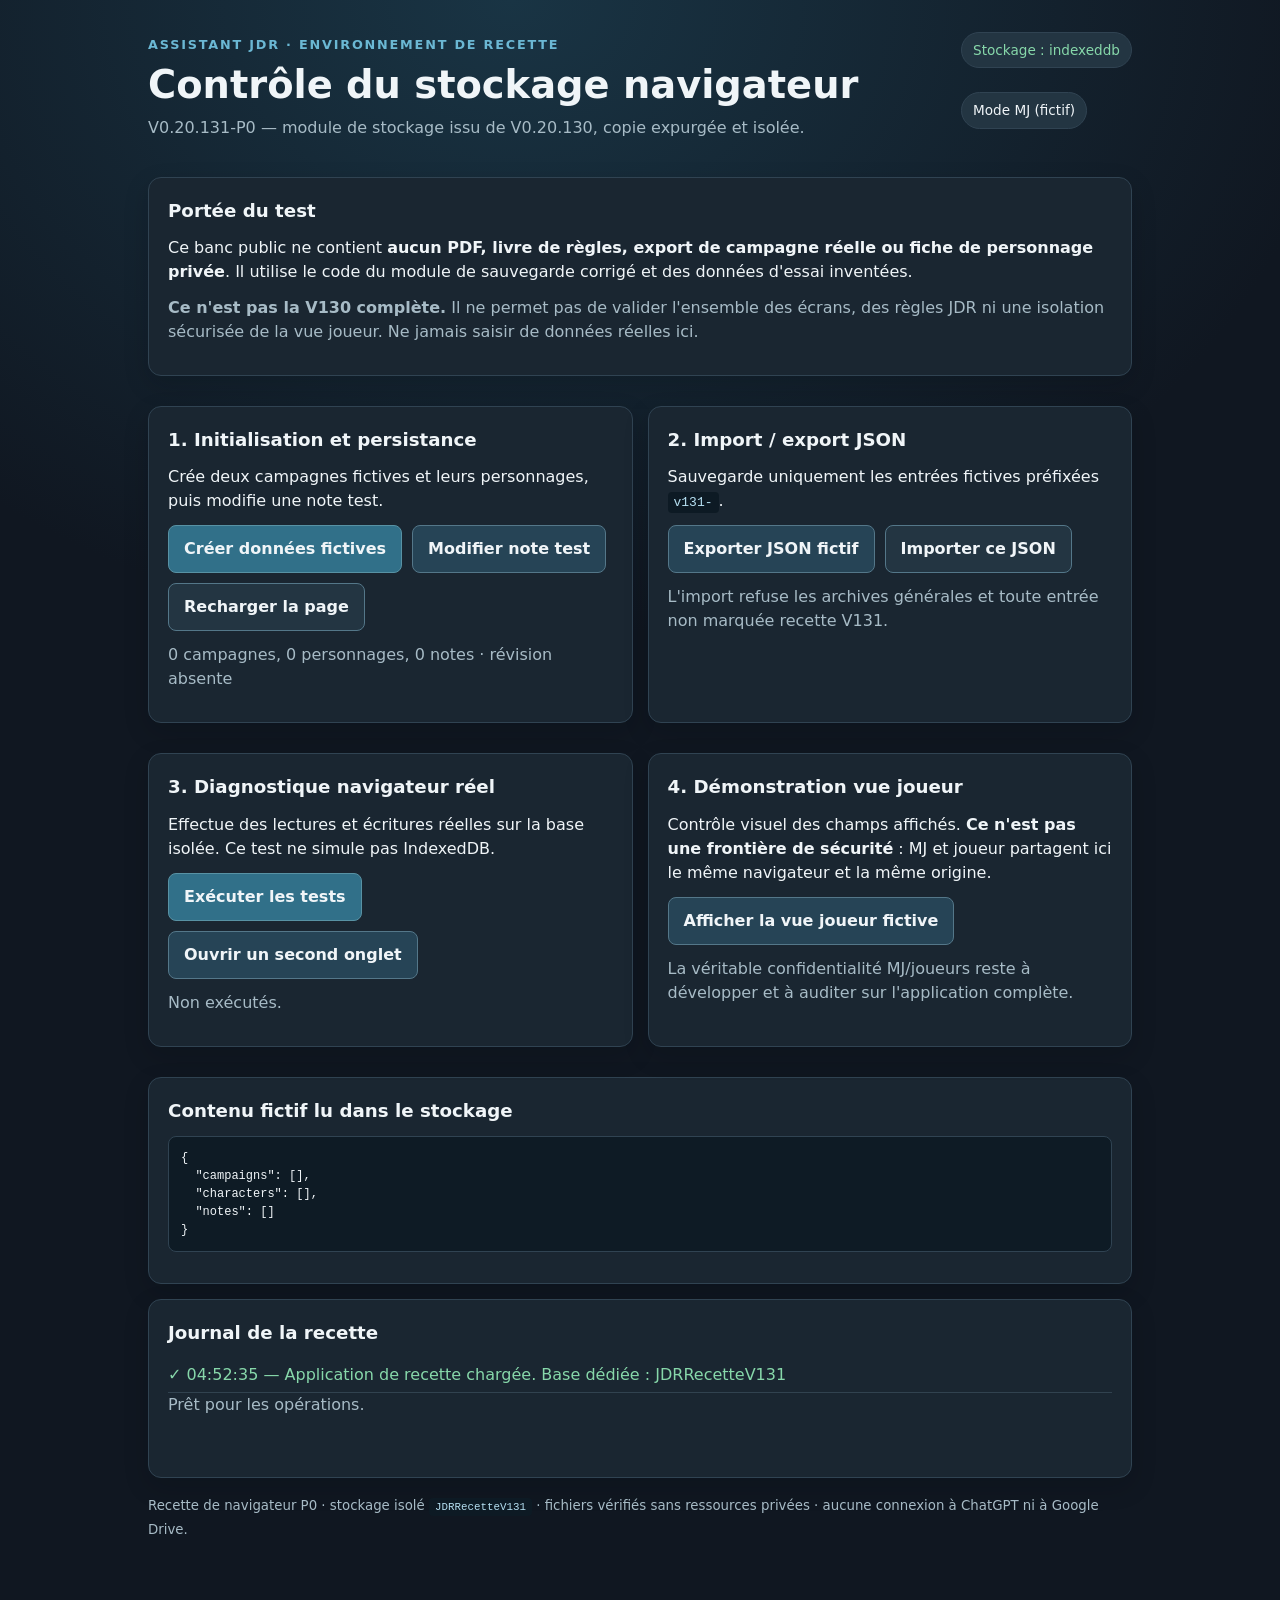
<file: recette-v131/index.html>
<!DOCTYPE html>
<html lang="fr">
<head>
<meta charset="utf-8"><meta name="viewport" content="width=device-width, initial-scale=1">
<title>Assistant JDR — Recette navigateur P0 V0.20.131</title>
<meta name="robots" content="noindex,nofollow,noarchive">
<style>
:root{color-scheme:dark;--bg:#101721;--panel:#1a2631;--border:#304352;--soft:#233542;--ink:#f0f5f8;--muted:#a7bbc6;--blue:#6bb8d4;--green:#87d8aa;--warn:#f5c477}
*{box-sizing:border-box}body{font-family:system-ui,-apple-system,"Segoe UI",sans-serif;background:radial-gradient(ellipse 65% 40% at 40% 0%,#193444,var(--bg));margin:0;color:var(--ink);line-height:1.5}main{max-width:1020px;margin:auto;padding:32px 18px 60px}
header{display:flex;justify-content:space-between;align-items:start;gap:16px;flex-wrap:wrap;margin-bottom:25px}.eyebrow{text-transform:uppercase;letter-spacing:.14em;color:var(--blue);font-size:.8rem;font-weight:700}h1{font-size:clamp(1.65rem,3.8vw,2.4rem);line-height:1.16;margin:7px 0}h2{font-size:1.14rem;margin:0 0 12px}p{margin:8px 0 12px}.muted{color:var(--muted)}.panel{background:var(--panel);border:1px solid var(--border);border-radius:13px;padding:19px;margin:15px 0;box-shadow:0 9px 25px #030b1130}.grid{display:grid;grid-template-columns:repeat(2,minmax(0,1fr));gap:15px}.tag{display:inline-block;border:1px solid var(--border);background:var(--soft);border-radius:50px;padding:7px 11px;font-size:.85rem}.tag.good{color:var(--green)}.tag.bad{color:var(--warn)}button,.btn{border:1px solid #547789;background:#264456;color:var(--ink);font:inherit;font-weight:650;padding:11px 15px;border-radius:8px;cursor:pointer}button:hover{background:#355c71}button:focus-visible,input:focus-visible{outline:3px solid var(--blue);outline-offset:2px}.actions{display:flex;gap:10px;flex-wrap:wrap;margin:12px 0}.primary{background:#317089;border-color:#5892a4}.quiet{background:var(--soft)}input[type=file]{max-width:100%;color:var(--muted)}input[type=text]{background:#102332;color:var(--ink);border:1px solid var(--border);padding:9px 11px;border-radius:8px;width:100%;max-width:330px}code{color:#b5dff1;background:#0d1a24;padding:3px 6px;border-radius:4px}pre{font-family:ui-monospace,Consolas,monospace;font-size:12px;overflow:auto;max-height:340px;padding:12px;background:#0e1b25;border:1px solid var(--border);border-radius:8px;white-space:pre-wrap;word-break:break-word}ul{padding-left:23px}.ok{color:var(--green)}.fail{color:#ffb4a5}.line{border-top:1px solid var(--border);padding:8px 0}small{color:var(--muted)}a{color:#b7e4fb}#log{min-height:100px}#log .log-line{padding:5px 0;border-bottom:1px solid #31424f}#playerPanel{display:none}body.player-mode #mjPanel{display:none}body.player-mode #playerPanel{display:block}body.player-mode #modeMJ{display:inline-block}body:not(.player-mode) #modeMJ{display:none}body.player-mode #modePlayer{display:none}
@media(max-width:670px){.grid{grid-template-columns:1fr}main{padding:20px 12px}header{gap:9px}}
</style>
<script src="db.js" defer></script>
<script src="app.js" defer></script>
</head>
<body><main>
<header><div><span class="eyebrow">Assistant JDR · environnement de recette</span><h1>Contrôle du stockage navigateur</h1><p class="muted">V0.20.131-P0 — module de stockage issu de V0.20.130, copie expurgée et isolée.</p></div><div><span class="tag" id="backend">Stockage : initialisation…</span><br><br><span class="tag" id="mode">Mode MJ (fictif)</span></div></header>
<section class="panel"><h2>Portée du test</h2><p>Ce banc public ne contient <strong>aucun PDF, livre de règles, export de campagne réelle ou fiche de personnage privée</strong>. Il utilise le code du module de sauvegarde corrigé et des données d'essai inventées.</p><p class="muted"><strong>Ce n'est pas la V130 complète.</strong> Il ne permet pas de valider l'ensemble des écrans, des règles JDR ni une isolation sécurisée de la vue joueur. Ne jamais saisir de données réelles ici.</p></section>
<section id="mjPanel"><div class="grid"><section class="panel"><h2>1. Initialisation et persistance</h2><p>Crée deux campagnes fictives et leurs personnages, puis modifie une note test.</p><div class="actions"><button id="init" class="primary">Créer données fictives</button><button id="modify">Modifier note test</button><button id="reload" class="quiet">Recharger la page</button></div><p id="summary" class="muted">Aucune donnée lue.</p></section><section class="panel"><h2>2. Import / export JSON</h2><p>Sauvegarde uniquement les entrées fictives préfixées <code>v131-</code>.</p><div class="actions"><button id="export">Exporter JSON fictif</button><label class="btn quiet" for="import">Importer ce JSON</label><input type="file" id="import" accept=".json,application/json" style="position:absolute;width:1px;height:1px;opacity:0" aria-label="Importer un fichier JSON fictif"></div><p class="muted">L'import refuse les archives générales et toute entrée non marquée recette V131.</p></section></div>
<div class="grid"><section class="panel"><h2>3. Diagnostique navigateur réel</h2><p>Effectue des lectures et écritures réelles sur la base isolée. Ce test ne simule pas IndexedDB.</p><div class="actions"><button id="test" class="primary">Exécuter les tests</button><button id="secondTab">Ouvrir un second onglet</button></div><p id="tests" class="muted">Non exécutés.</p></section><section class="panel"><h2>4. Démonstration vue joueur</h2><p>Contrôle visuel des champs affichés. <strong>Ce n'est pas une frontière de sécurité</strong> : MJ et joueur partagent ici le même navigateur et la même origine.</p><div class="actions"><button id="modePlayer">Afficher la vue joueur fictive</button></div><p class="muted">La véritable confidentialité MJ/joueurs reste à développer et à auditer sur l'application complète.</p></section></div>
<section class="panel"><h2>Contenu fictif lu dans le stockage</h2><pre id="preview">Chargement…</pre></section></section>
<section id="playerPanel" class="panel"><h2>Vue joueur — exemple synthétique</h2><p>Les informations affichées sont sélectionnées explicitement par la démonstration. Ce masquage visuel ne constitue pas un contrôle d'accès.</p><div id="playerData"></div><div class="actions"><button id="modeMJ">Revenir au MJ</button></div></section>
<section class="panel"><h2>Journal de la recette</h2><div id="log" aria-live="polite"><div class="muted">Prêt pour les opérations.</div></div></section>
<footer><small>Recette de navigateur P0 · stockage isolé <code>JDRRecetteV131</code> · fichiers vérifiés sans ressources privées · aucune connexion à ChatGPT ni à Google Drive.</small></footer>
</main></body></html>
</file>
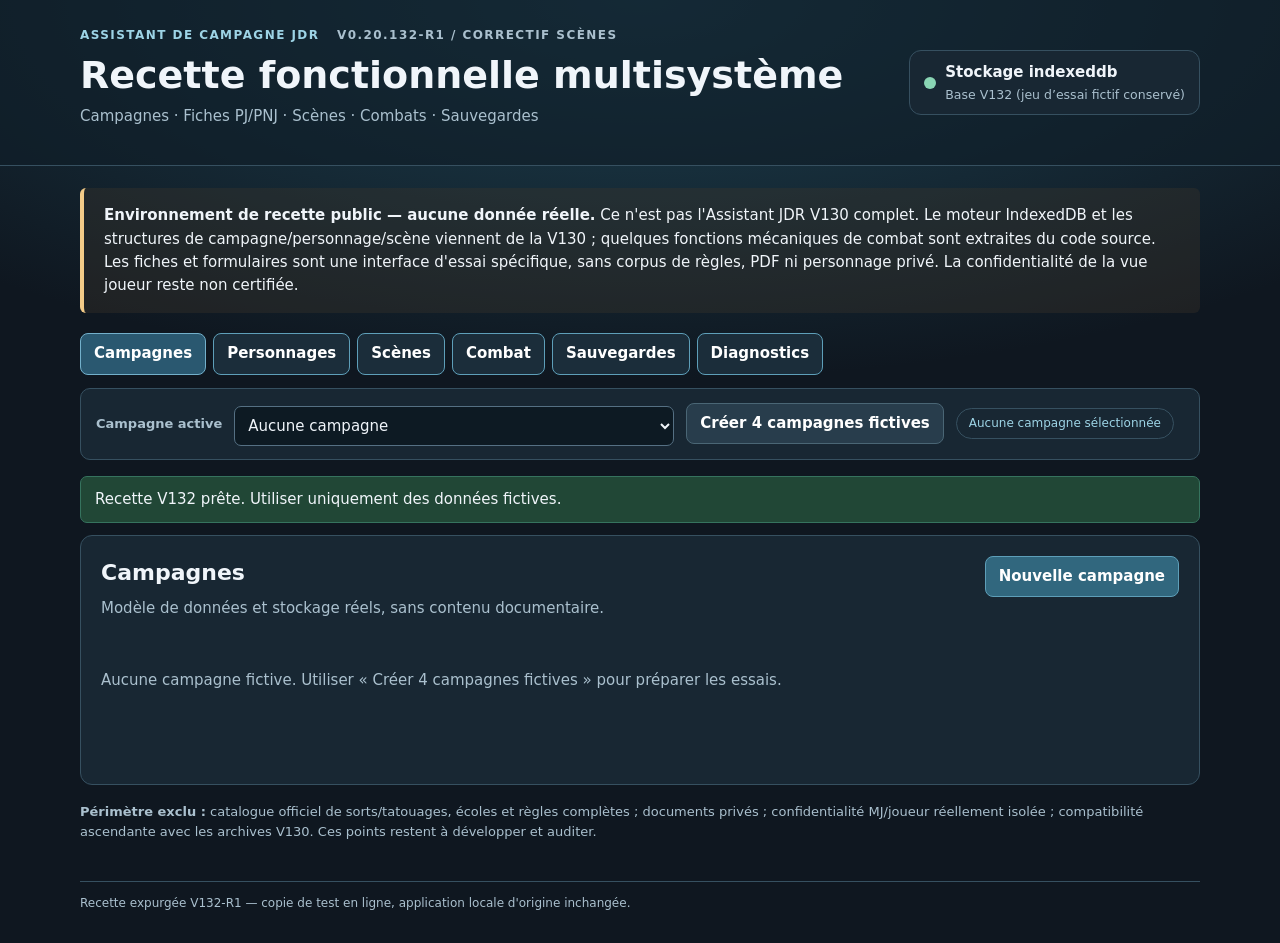
<file: recette-v132-r1/index.html>
<!doctype html>
<html lang="fr"><head>
<meta charset="utf-8"><meta name="viewport" content="width=device-width,initial-scale=1">
<meta name="robots" content="noindex,nofollow,noarchive">
<meta http-equiv="Content-Security-Policy" content="default-src 'none'; script-src 'self'; style-src 'self'; img-src 'self' data:; connect-src 'none'; object-src 'none'; base-uri 'none'; form-action 'none'; frame-ancestors 'none'">
<title>Assistant JDR — V0.20.132-R1 · Correctif scènes</title>
<link rel="stylesheet" href="style.css">
<script defer src="db.js"></script><script defer src="core.js"></script><script defer src="app.js"></script>
</head><body>
<header class="top"><div class="shell head"><div><div class="eyebrow">Assistant de campagne JDR <span class="version">V0.20.132-R1 / CORRECTIF SCÈNES</span></div><h1>Recette fonctionnelle multisystème</h1><p>Campagnes · Fiches PJ/PNJ · Scènes · Combats · Sauvegardes</p></div><div class="state"><div class="dot" id="dbdot"></div><div><strong id="dbstate">Ouverture du stockage…</strong><small>Base V132 (jeu d’essai fictif conservé)</small></div></div></div></header>
<main class="shell">
<section class="warning" role="note"><strong>Environnement de recette public — aucune donnée réelle.</strong> Ce n'est pas l'Assistant JDR V130 complet. Le moteur IndexedDB et les structures de campagne/personnage/scène viennent de la V130 ; quelques fonctions mécaniques de combat sont extraites du code source. Les fiches et formulaires sont une interface d'essai spécifique, sans corpus de règles, PDF ni personnage privé. La confidentialité de la vue joueur reste non certifiée.</section>
<nav id="nav" aria-label="Sections de recette" class="tabs">
<button class="active" data-tab="campaigns">Campagnes</button><button data-tab="characters">Personnages</button><button data-tab="scenes">Scènes</button><button data-tab="combat">Combat</button><button data-tab="backups">Sauvegardes</button><button data-tab="diagnostics">Diagnostics</button>
</nav>
<section class="context"><label for="campaignChoice">Campagne active</label><select id="campaignChoice"><option value="">Aucune campagne</option></select><button id="fixture" class="button secondary">Créer 4 campagnes fictives</button><span id="campaignChip" class="pill">Aucune campagne sélectionnée</span></section>
<div id="flash" role="status" aria-live="polite" class="flash" hidden></div>
<section class="panel page" id="tab-campaigns"><div class="sectiontop"><div><h2>Campagnes</h2><p>Modèle de données et stockage réels, sans contenu documentaire.</p></div><button id="newCampaign">Nouvelle campagne</button></div><div id="campaignList" class="cards"></div></section>
<section class="panel page" id="tab-characters" hidden><div class="sectiontop"><div><h2>Personnages</h2><p>Fiche rapide, fiche complète éditable et biographie facultative.</p></div><button id="newCharacter">Créer un PJ / PNJ</button></div><div class="toolbar"><label>Rechercher <input type="search" id="charSearch" placeholder="Nom, profession…"></label><label>Type <select id="charFilter"><option value="all">Tous</option><option value="PC">PJ</option><option value="NPC">PNJ</option></select></label></div><div id="characterList" class="cards"></div></section>
<section class="panel page" id="tab-scenes" hidden><div class="sectiontop"><div><h2>Scènes</h2><p>Participants, date, lieu, situation et notes MJ.</p></div><button id="newScene">Nouvelle scène</button></div><div id="sceneList" class="cards"></div></section>
<section class="panel page" id="tab-combat" hidden><div class="sectiontop"><div><h2>Gestionnaire de combat</h2><p>Ordre d'initiative et santé issus des fonctions de la V130, avec deux protections de régression Vampire.</p></div><div class="buttons"><button id="beginCombat">Démarrer</button><button id="nextTurn" class="secondary">Tour suivant</button><button id="endCombat" class="danger">Terminer et réinjecter les états</button></div></div><div id="combatContent"></div></section>
<section class="panel page" id="tab-backups" hidden><div class="sectiontop"><div><h2>Export / import JSON</h2><p>Archive V132 uniquement ; pas de sauvegarde compatible avec les vraies campagnes.</p></div></div><div class="grid2"><article class="subpanel"><h3>Exporter les données fictives</h3><p>Toutes les campagnes, leurs personnages et leurs scènes. Export téléchargé par le navigateur.</p><button id="export">Exporter JSON V132</button><div class="muted" id="exportInfo"></div></article><article class="subpanel"><h3>Restaurer un fichier V132</h3><p>Contrôle de schéma, d'identité, de système et des références avant transaction atomique. Les entrées aux mêmes identifiants sont remplacées ; les autres ne sont pas supprimées.</p><label class="file-label" for="importFile">Choisir un fichier JSON</label><input id="importFile" type="file" accept="application/json,.json"><p class="muted">Import limité à 1 Mo. Aucun fichier n'est envoyé à un serveur.</p></article></div></section>
<section class="panel page" id="tab-diagnostics" hidden><div class="sectiontop"><div><h2>Diagnostics</h2><p>Contrôles du moteur de stockage et du modèle multi-JDR, exécutés avec des données temporaires fictives.</p></div><button id="runTests">Exécuter les tests</button></div><div id="testResults" class="testresults">Non exécutés.</div><h3>Journal technique</h3><pre id="log"></pre><button id="secondTab" class="secondary">Ouvrir un second onglet</button></section>
<section class="footnote"><p><strong>Périmètre exclu :</strong> catalogue officiel de sorts/tatouages, écoles et règles complètes ; documents privés ; confidentialité MJ/joueur réellement isolée ; compatibilité ascendante avec les archives V130. Ces points restent à développer et auditer.</p></section>
</main>
<dialog id="editor"><form id="editorForm" method="dialog" novalidate><div class="modalhead"><h2 id="editorTitle">Édition</h2><button type="button" id="closeEditor" class="iconclose" aria-label="Fermer">✕</button></div><div id="editorBody" class="formgrid"></div><footer class="dialogfoot"><button type="button" id="cancelEditor" class="secondary">Annuler</button><button type="submit">Enregistrer</button></footer></form></dialog>
<dialog id="sheet"><div class="modalhead"><h2 id="sheetTitle">Fiche personnage</h2><button id="closeSheet" class="iconclose" aria-label="Fermer">✕</button></div><div class="sheetbar"><button class="secondary" id="quickSheet">Rapide</button><button class="secondary" id="fullSheet">Complète</button><button class="secondary" id="bioSheet">Biographie</button></div><div id="sheetBody"></div><div class="dialogfoot"><button id="editFromSheet">Modifier la fiche</button></div></dialog>
<footer class="sitefoot shell">Recette expurgée V132-R1 — copie de test en ligne, application locale d'origine inchangée.</footer>
</body></html>
</file>
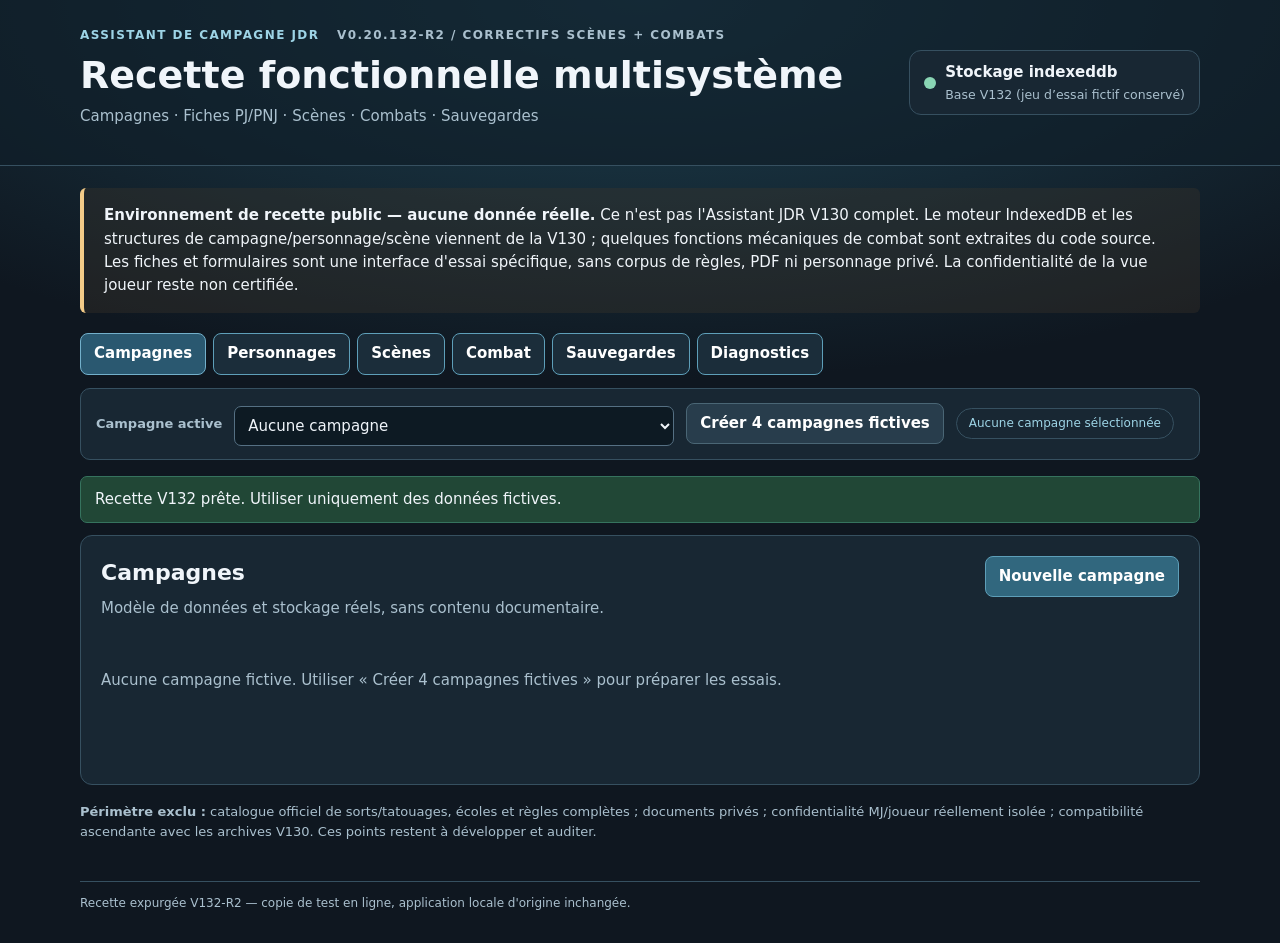
<file: recette-v132-r2/index.html>
<!doctype html>
<html lang="fr"><head>
<meta charset="utf-8"><meta name="viewport" content="width=device-width,initial-scale=1">
<meta name="robots" content="noindex,nofollow,noarchive">
<meta http-equiv="Content-Security-Policy" content="default-src 'none'; script-src 'self'; style-src 'self'; img-src 'self' data:; connect-src 'none'; object-src 'none'; base-uri 'none'; form-action 'none'; frame-ancestors 'none'">
<title>Assistant JDR — V0.20.132-R2 · Correctifs scènes et combats</title>
<link rel="stylesheet" href="style.css">
<script defer src="db.js"></script><script defer src="core.js"></script><script defer src="app.js"></script>
</head><body>
<header class="top"><div class="shell head"><div><div class="eyebrow">Assistant de campagne JDR <span class="version">V0.20.132-R2 / CORRECTIFS SCÈNES + COMBATS</span></div><h1>Recette fonctionnelle multisystème</h1><p>Campagnes · Fiches PJ/PNJ · Scènes · Combats · Sauvegardes</p></div><div class="state"><div class="dot" id="dbdot"></div><div><strong id="dbstate">Ouverture du stockage…</strong><small>Base V132 (jeu d’essai fictif conservé)</small></div></div></div></header>
<main class="shell">
<section class="warning" role="note"><strong>Environnement de recette public — aucune donnée réelle.</strong> Ce n'est pas l'Assistant JDR V130 complet. Le moteur IndexedDB et les structures de campagne/personnage/scène viennent de la V130 ; quelques fonctions mécaniques de combat sont extraites du code source. Les fiches et formulaires sont une interface d'essai spécifique, sans corpus de règles, PDF ni personnage privé. La confidentialité de la vue joueur reste non certifiée.</section>
<nav id="nav" aria-label="Sections de recette" class="tabs">
<button class="active" data-tab="campaigns">Campagnes</button><button data-tab="characters">Personnages</button><button data-tab="scenes">Scènes</button><button data-tab="combat">Combat</button><button data-tab="backups">Sauvegardes</button><button data-tab="diagnostics">Diagnostics</button>
</nav>
<section class="context"><label for="campaignChoice">Campagne active</label><select id="campaignChoice"><option value="">Aucune campagne</option></select><button id="fixture" class="button secondary">Créer 4 campagnes fictives</button><span id="campaignChip" class="pill">Aucune campagne sélectionnée</span></section>
<div id="flash" role="status" aria-live="polite" class="flash" hidden></div>
<section class="panel page" id="tab-campaigns"><div class="sectiontop"><div><h2>Campagnes</h2><p>Modèle de données et stockage réels, sans contenu documentaire.</p></div><button id="newCampaign">Nouvelle campagne</button></div><div id="campaignList" class="cards"></div></section>
<section class="panel page" id="tab-characters" hidden><div class="sectiontop"><div><h2>Personnages</h2><p>Fiche rapide, fiche complète éditable et biographie facultative.</p></div><button id="newCharacter">Créer un PJ / PNJ</button></div><div class="toolbar"><label>Rechercher <input type="search" id="charSearch" placeholder="Nom, profession…"></label><label>Type <select id="charFilter"><option value="all">Tous</option><option value="PC">PJ</option><option value="NPC">PNJ</option></select></label></div><div id="characterList" class="cards"></div></section>
<section class="panel page" id="tab-scenes" hidden><div class="sectiontop"><div><h2>Scènes</h2><p>Participants, date, lieu, situation et notes MJ.</p></div><button id="newScene">Nouvelle scène</button></div><div id="sceneList" class="cards"></div></section>
<section class="panel page" id="tab-combat" hidden><div class="sectiontop"><div><h2>Gestionnaire de combat</h2><p>Ordre d'initiative et santé issus des fonctions de la V130, avec deux protections de régression Vampire.</p></div><div class="buttons"><button id="beginCombat">Démarrer</button><button id="nextTurn" class="secondary">Tour suivant</button><button id="endCombat" class="danger">Terminer et réinjecter les états</button></div></div><div id="combatContent"></div></section>
<section class="panel page" id="tab-backups" hidden><div class="sectiontop"><div><h2>Export / import JSON</h2><p>Archive V132 uniquement ; pas de sauvegarde compatible avec les vraies campagnes.</p></div></div><div class="grid2"><article class="subpanel"><h3>Exporter les données fictives</h3><p>Toutes les campagnes, leurs personnages et leurs scènes. Export téléchargé par le navigateur.</p><button id="export">Exporter JSON V132</button><div class="muted" id="exportInfo"></div></article><article class="subpanel"><h3>Restaurer un fichier V132</h3><p>Contrôle de schéma, d'identité, de système et des références avant transaction atomique. Les entrées aux mêmes identifiants sont remplacées ; les autres ne sont pas supprimées.</p><label class="file-label" for="importFile">Choisir un fichier JSON</label><input id="importFile" type="file" accept="application/json,.json"><p class="muted">Import limité à 1 Mo. Aucun fichier n'est envoyé à un serveur.</p></article></div></section>
<section class="panel page" id="tab-diagnostics" hidden><div class="sectiontop"><div><h2>Diagnostics</h2><p>Contrôles du moteur de stockage et du modèle multi-JDR, exécutés avec des données temporaires fictives.</p></div><button id="runTests">Exécuter les tests</button></div><div id="testResults" class="testresults">Non exécutés.</div><h3>Journal technique</h3><pre id="log"></pre><button id="secondTab" class="secondary">Ouvrir un second onglet</button></section>
<section class="footnote"><p><strong>Périmètre exclu :</strong> catalogue officiel de sorts/tatouages, écoles et règles complètes ; documents privés ; confidentialité MJ/joueur réellement isolée ; compatibilité ascendante avec les archives V130. Ces points restent à développer et auditer.</p></section>
</main>
<dialog id="editor"><form id="editorForm" method="dialog" novalidate><div class="modalhead"><h2 id="editorTitle">Édition</h2><button type="button" id="closeEditor" class="iconclose" aria-label="Fermer">✕</button></div><div id="editorBody" class="formgrid"></div><footer class="dialogfoot"><button type="button" id="cancelEditor" class="secondary">Annuler</button><button type="submit">Enregistrer</button></footer></form></dialog>
<dialog id="sheet"><div class="modalhead"><h2 id="sheetTitle">Fiche personnage</h2><button id="closeSheet" class="iconclose" aria-label="Fermer">✕</button></div><div class="sheetbar"><button class="secondary" id="quickSheet">Rapide</button><button class="secondary" id="fullSheet">Complète</button><button class="secondary" id="bioSheet">Biographie</button></div><div id="sheetBody"></div><div class="dialogfoot"><button id="editFromSheet">Modifier la fiche</button></div></dialog>
<footer class="sitefoot shell">Recette expurgée V132-R2 — copie de test en ligne, application locale d'origine inchangée.</footer>
</body></html>
</file>
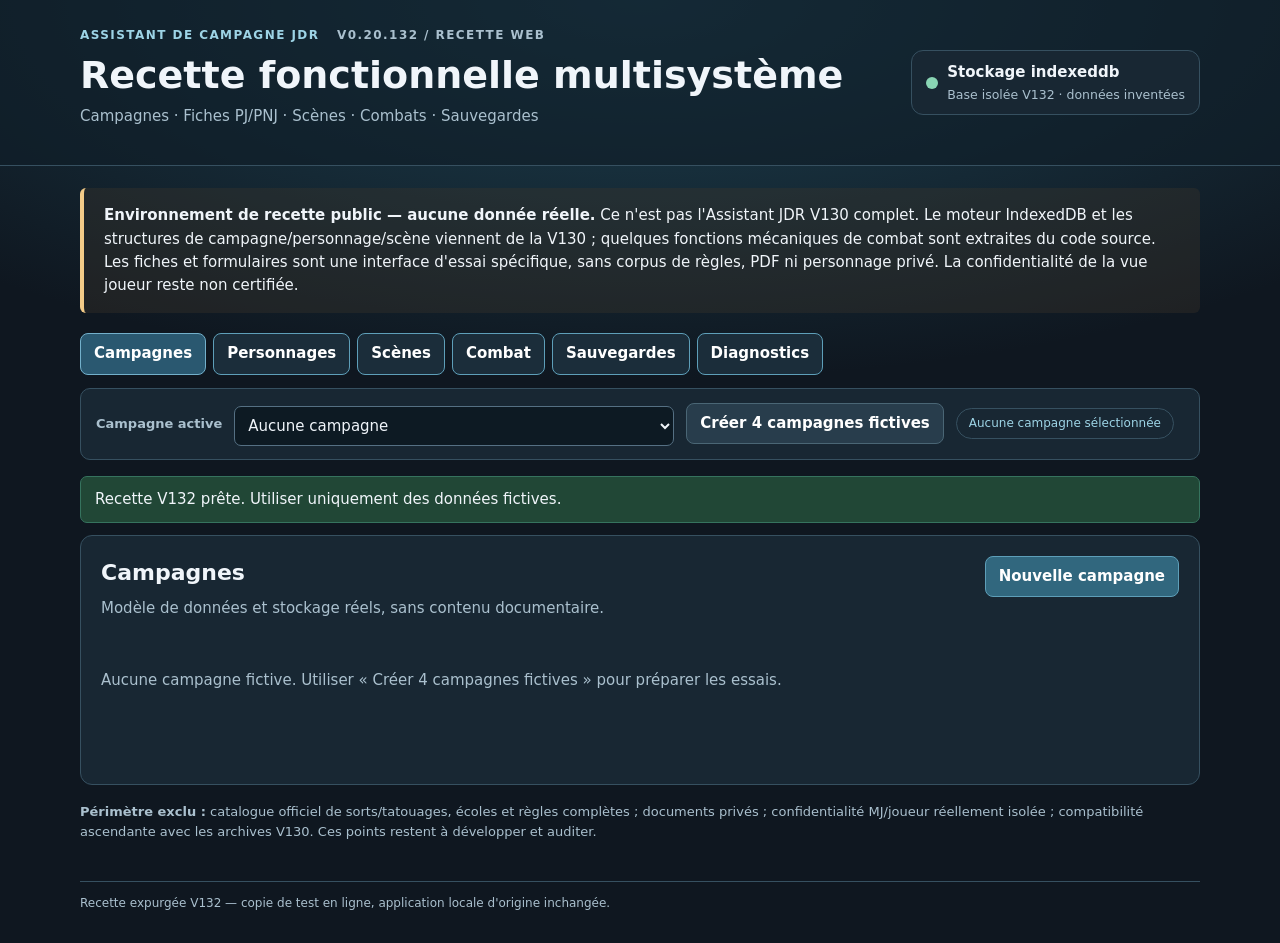
<file: recette-v132/index.html>
<!doctype html>
<html lang="fr"><head>
<meta charset="utf-8"><meta name="viewport" content="width=device-width,initial-scale=1">
<meta name="robots" content="noindex,nofollow,noarchive">
<meta http-equiv="Content-Security-Policy" content="default-src 'none'; script-src 'self'; style-src 'self'; img-src 'self' data:; connect-src 'none'; object-src 'none'; base-uri 'none'; form-action 'none'; frame-ancestors 'none'">
<title>Assistant JDR — V0.20.132 · Recette fonctionnelle ciblée</title>
<link rel="stylesheet" href="style.css">
<script defer src="db.js"></script><script defer src="core.js"></script><script defer src="app.js"></script>
</head><body>
<header class="top"><div class="shell head"><div><div class="eyebrow">Assistant de campagne JDR <span class="version">V0.20.132 / RECETTE WEB</span></div><h1>Recette fonctionnelle multisystème</h1><p>Campagnes · Fiches PJ/PNJ · Scènes · Combats · Sauvegardes</p></div><div class="state"><div class="dot" id="dbdot"></div><div><strong id="dbstate">Ouverture du stockage…</strong><small>Base isolée V132 · données inventées</small></div></div></div></header>
<main class="shell">
<section class="warning" role="note"><strong>Environnement de recette public — aucune donnée réelle.</strong> Ce n'est pas l'Assistant JDR V130 complet. Le moteur IndexedDB et les structures de campagne/personnage/scène viennent de la V130 ; quelques fonctions mécaniques de combat sont extraites du code source. Les fiches et formulaires sont une interface d'essai spécifique, sans corpus de règles, PDF ni personnage privé. La confidentialité de la vue joueur reste non certifiée.</section>
<nav id="nav" aria-label="Sections de recette" class="tabs">
<button class="active" data-tab="campaigns">Campagnes</button><button data-tab="characters">Personnages</button><button data-tab="scenes">Scènes</button><button data-tab="combat">Combat</button><button data-tab="backups">Sauvegardes</button><button data-tab="diagnostics">Diagnostics</button>
</nav>
<section class="context"><label for="campaignChoice">Campagne active</label><select id="campaignChoice"><option value="">Aucune campagne</option></select><button id="fixture" class="button secondary">Créer 4 campagnes fictives</button><span id="campaignChip" class="pill">Aucune campagne sélectionnée</span></section>
<div id="flash" role="status" aria-live="polite" class="flash" hidden></div>
<section class="panel page" id="tab-campaigns"><div class="sectiontop"><div><h2>Campagnes</h2><p>Modèle de données et stockage réels, sans contenu documentaire.</p></div><button id="newCampaign">Nouvelle campagne</button></div><div id="campaignList" class="cards"></div></section>
<section class="panel page" id="tab-characters" hidden><div class="sectiontop"><div><h2>Personnages</h2><p>Fiche rapide, fiche complète éditable et biographie facultative.</p></div><button id="newCharacter">Créer un PJ / PNJ</button></div><div class="toolbar"><label>Rechercher <input type="search" id="charSearch" placeholder="Nom, profession…"></label><label>Type <select id="charFilter"><option value="all">Tous</option><option value="PC">PJ</option><option value="NPC">PNJ</option></select></label></div><div id="characterList" class="cards"></div></section>
<section class="panel page" id="tab-scenes" hidden><div class="sectiontop"><div><h2>Scènes</h2><p>Participants, date, lieu, situation et notes MJ.</p></div><button id="newScene">Nouvelle scène</button></div><div id="sceneList" class="cards"></div></section>
<section class="panel page" id="tab-combat" hidden><div class="sectiontop"><div><h2>Gestionnaire de combat</h2><p>Ordre d'initiative et santé issus des fonctions de la V130, avec deux protections de régression Vampire.</p></div><div class="buttons"><button id="beginCombat">Démarrer</button><button id="nextTurn" class="secondary">Tour suivant</button><button id="endCombat" class="danger">Terminer et réinjecter les états</button></div></div><div id="combatContent"></div></section>
<section class="panel page" id="tab-backups" hidden><div class="sectiontop"><div><h2>Export / import JSON</h2><p>Archive V132 uniquement ; pas de sauvegarde compatible avec les vraies campagnes.</p></div></div><div class="grid2"><article class="subpanel"><h3>Exporter les données fictives</h3><p>Toutes les campagnes, leurs personnages et leurs scènes. Export téléchargé par le navigateur.</p><button id="export">Exporter JSON V132</button><div class="muted" id="exportInfo"></div></article><article class="subpanel"><h3>Restaurer un fichier V132</h3><p>Contrôle de schéma, d'identité, de système et des références avant transaction atomique. Les entrées aux mêmes identifiants sont remplacées ; les autres ne sont pas supprimées.</p><label class="file-label" for="importFile">Choisir un fichier JSON</label><input id="importFile" type="file" accept="application/json,.json"><p class="muted">Import limité à 1 Mo. Aucun fichier n'est envoyé à un serveur.</p></article></div></section>
<section class="panel page" id="tab-diagnostics" hidden><div class="sectiontop"><div><h2>Diagnostics</h2><p>Contrôles du moteur de stockage et du modèle multi-JDR, exécutés avec des données temporaires fictives.</p></div><button id="runTests">Exécuter les tests</button></div><div id="testResults" class="testresults">Non exécutés.</div><h3>Journal technique</h3><pre id="log"></pre><button id="secondTab" class="secondary">Ouvrir un second onglet</button></section>
<section class="footnote"><p><strong>Périmètre exclu :</strong> catalogue officiel de sorts/tatouages, écoles et règles complètes ; documents privés ; confidentialité MJ/joueur réellement isolée ; compatibilité ascendante avec les archives V130. Ces points restent à développer et auditer.</p></section>
</main>
<dialog id="editor"><form id="editorForm" method="dialog" novalidate><div class="modalhead"><h2 id="editorTitle">Édition</h2><button type="button" id="closeEditor" class="iconclose" aria-label="Fermer">✕</button></div><div id="editorBody" class="formgrid"></div><footer class="dialogfoot"><button type="button" id="cancelEditor" class="secondary">Annuler</button><button type="submit">Enregistrer</button></footer></form></dialog>
<dialog id="sheet"><div class="modalhead"><h2 id="sheetTitle">Fiche personnage</h2><button id="closeSheet" class="iconclose" aria-label="Fermer">✕</button></div><div class="sheetbar"><button class="secondary" id="quickSheet">Rapide</button><button class="secondary" id="fullSheet">Complète</button><button class="secondary" id="bioSheet">Biographie</button></div><div id="sheetBody"></div><div class="dialogfoot"><button id="editFromSheet">Modifier la fiche</button></div></dialog>
<footer class="sitefoot shell">Recette expurgée V132 — copie de test en ligne, application locale d'origine inchangée.</footer>
</body></html>
</file>
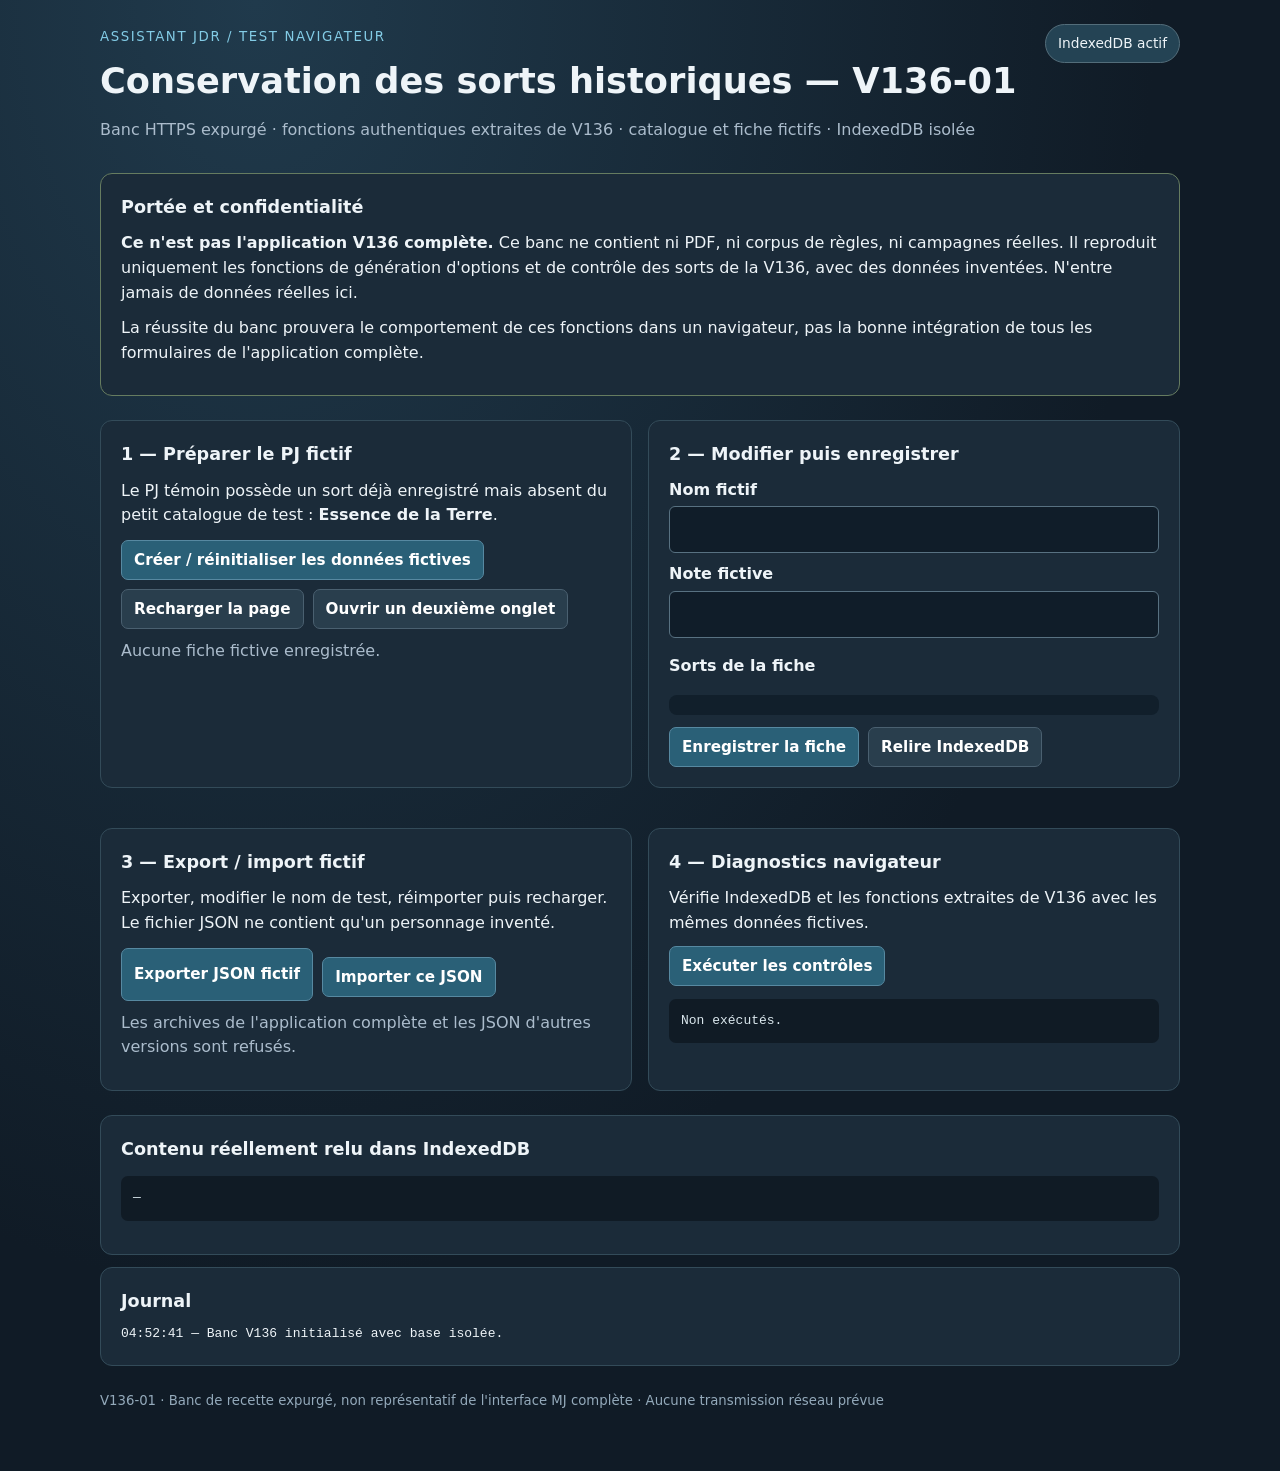
<file: recette-v136-sorts/index.html>
<!doctype html>
<html lang="fr">
<head>
<meta charset="utf-8"><meta name="viewport" content="width=device-width,initial-scale=1">
<meta name="robots" content="noindex,nofollow,noarchive">
<meta http-equiv="Content-Security-Policy" content="default-src 'self'; script-src 'self'; style-src 'self'; connect-src 'none'; object-src 'none'; base-uri 'none'; form-action 'none'">
<title>Assistant JDR — Recette limitée V136-01 (sorts historiques)</title>
<link rel="stylesheet" href="style.css">
<script src="core-v136.js" defer></script><script src="app.js" defer></script>
</head>
<body>
<main>
  <header><div><small class="eyebrow">ASSISTANT JDR / TEST NAVIGATEUR</small><h1>Conservation des sorts historiques — V136-01</h1><p class="muted">Banc HTTPS expurgé · fonctions authentiques extraites de V136 · catalogue et fiche fictifs · IndexedDB isolée</p></div><span id="storage" class="status">Stockage : en cours…</span></header>
  <section class="notice"><h2>Portée et confidentialité</h2><p><strong>Ce n'est pas l'application V136 complète.</strong> Ce banc ne contient ni PDF, ni corpus de règles, ni campagnes réelles. Il reproduit uniquement les fonctions de génération d'options et de contrôle des sorts de la V136, avec des données inventées. N'entre jamais de données réelles ici.</p><p>La réussite du banc prouvera le comportement de ces fonctions dans un navigateur, pas la bonne intégration de tous les formulaires de l'application complète.</p></section>
  <div class="grid">
   <section class="panel"><h2>1 — Préparer le PJ fictif</h2><p>Le PJ témoin possède un sort déjà enregistré mais absent du petit catalogue de test : <strong>Essence de la Terre</strong>.</p><div class="actions"><button id="seed">Créer / réinitialiser les données fictives</button><button id="reload" class="secondary">Recharger la page</button><button id="secondTab" class="secondary">Ouvrir un deuxième onglet</button></div><p id="summary" class="muted">Aucune fiche chargée.</p></section>
   <section class="panel"><h2>2 — Modifier puis enregistrer</h2><label for="charName">Nom fictif</label><input id="charName" maxlength="80" autocomplete="off"><label for="charNote">Note fictive</label><input id="charNote" maxlength="120" autocomplete="off"><h3>Sorts de la fiche</h3><div id="spellList" class="checks"></div><p id="warning" aria-live="polite" class="warning"></p><div class="actions"><button id="save">Enregistrer la fiche</button><button id="refresh" class="secondary">Relire IndexedDB</button></div></section>
   <section class="panel"><h2>3 — Export / import fictif</h2><p>Exporter, modifier le nom de test, réimporter puis recharger. Le fichier JSON ne contient qu'un personnage inventé.</p><div class="actions"><button id="export">Exporter JSON fictif</button><label class="filebutton" for="importFile">Importer ce JSON</label><input type="file" id="importFile" accept="application/json,.json"></div><p class="muted">Les archives de l'application complète et les JSON d'autres versions sont refusés.</p></section>
   <section class="panel"><h2>4 — Diagnostics navigateur</h2><p>Vérifie IndexedDB et les fonctions extraites de V136 avec les mêmes données fictives.</p><button id="diagnose">Exécuter les contrôles</button><pre id="testResults" class="results" aria-live="polite">Non exécutés.</pre></section>
  </div>
  <section class="panel"><h2>Contenu réellement relu dans IndexedDB</h2><pre id="preview" class="results">—</pre></section>
  <section class="panel"><h2>Journal</h2><div id="log" role="status" aria-live="polite"></div></section>
  <footer>V136-01 · Banc de recette expurgé, non représentatif de l'interface MJ complète · Aucune transmission réseau prévue</footer>
</main>
</body></html>
</file>
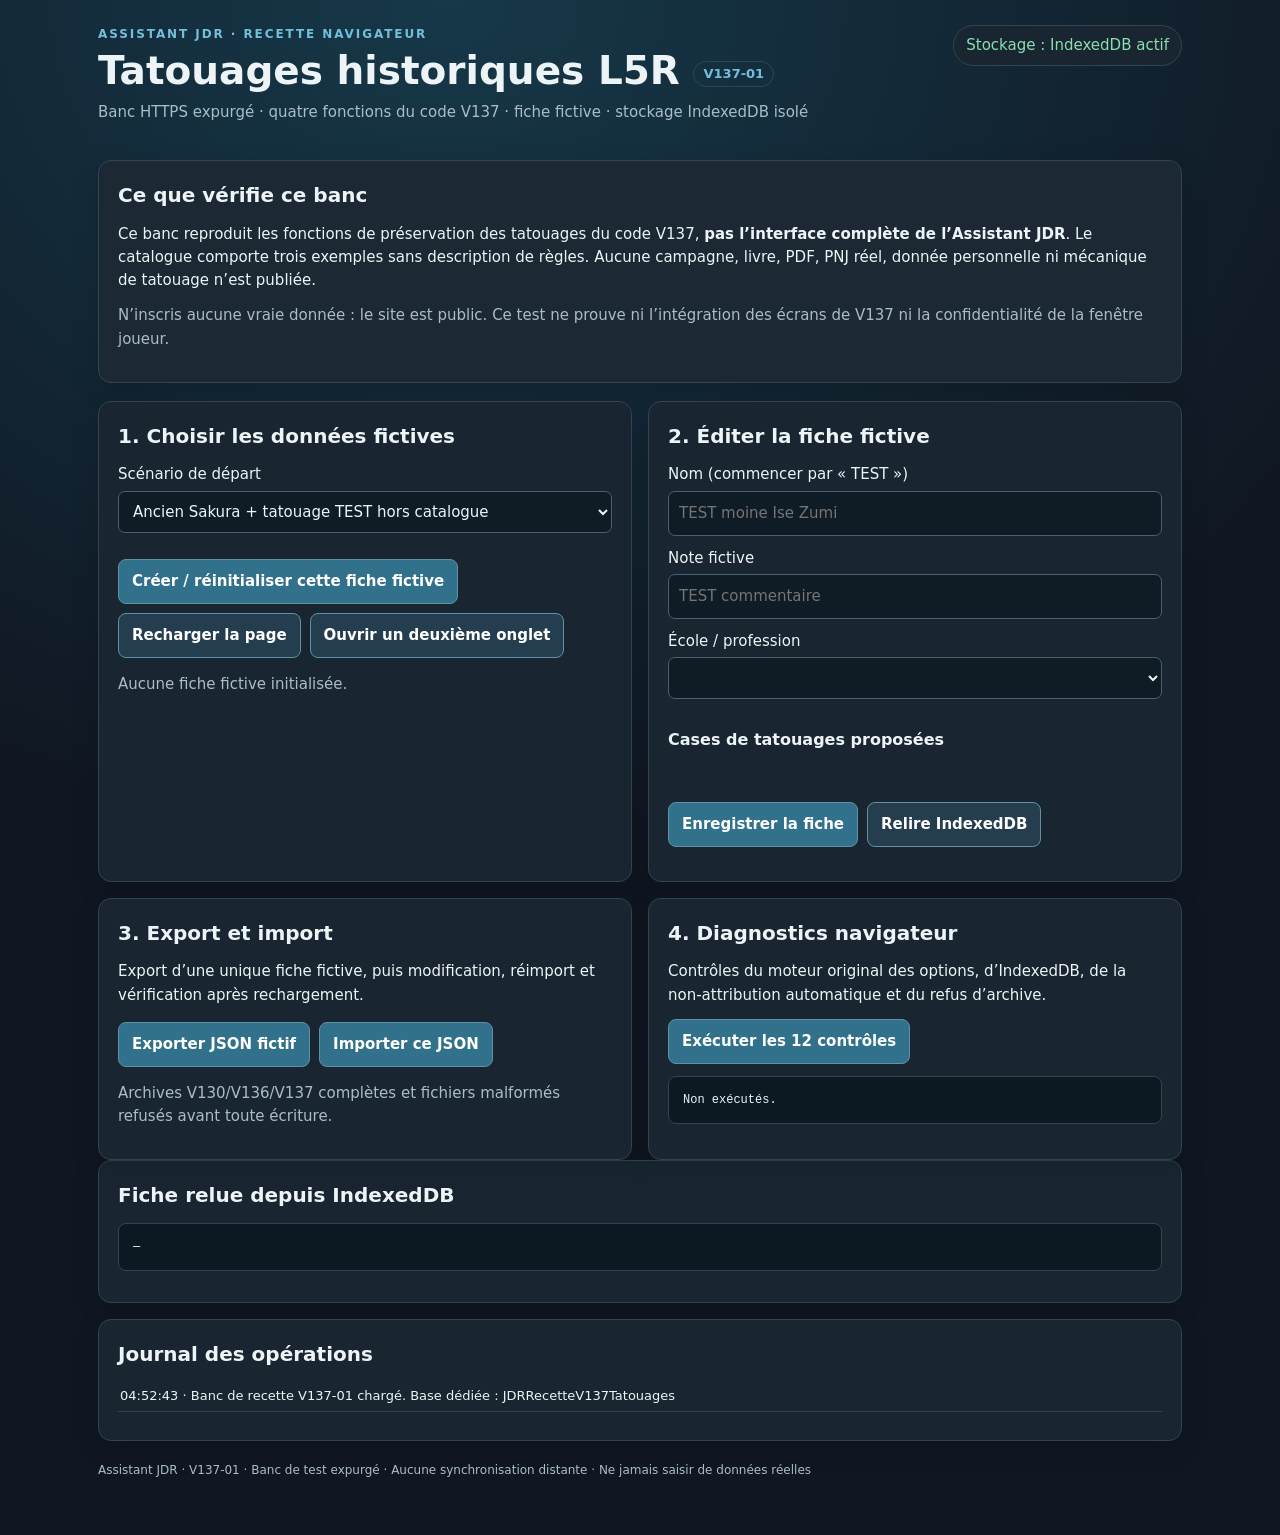
<file: recette-v137-tatouages/index.html>
<!doctype html>
<html lang="fr">
<head>
<meta charset="utf-8"><meta name="viewport" content="width=device-width,initial-scale=1">
<meta name="robots" content="noindex,nofollow,noarchive">
<meta http-equiv="Content-Security-Policy" content="default-src 'self'; script-src 'self'; style-src 'self'; connect-src 'none'; object-src 'none'; base-uri 'none'; form-action 'none'">
<title>Assistant JDR — Recette V137-01 (tatouages historiques)</title>
<link rel="stylesheet" href="style.css">
<script src="core-v137.js" defer></script><script src="app.js" defer></script>
</head>
<body><main>
<header class="hero"><div><p class="eyebrow">ASSISTANT JDR · RECETTE NAVIGATEUR</p><h1>Tatouages historiques L5R <span class="version">V137-01</span></h1><p class="muted">Banc HTTPS expurgé · quatre fonctions du code V137 · fiche fictive · stockage IndexedDB isolé</p></div><span id="storage" class="status">Stockage : contrôle…</span></header>
<section class="notice"><h2>Ce que vérifie ce banc</h2><p>Ce banc reproduit les fonctions de préservation des tatouages du code V137, <strong>pas l’interface complète de l’Assistant JDR</strong>. Le catalogue comporte trois exemples sans description de règles. Aucune campagne, livre, PDF, PNJ réel, donnée personnelle ni mécanique de tatouage n’est publiée.</p><p class="muted">N’inscris aucune vraie donnée : le site est public. Ce test ne prouve ni l’intégration des écrans de V137 ni la confidentialité de la fenêtre joueur.</p></section>
<div class="grid">
<section class="panel"><h2>1. Choisir les données fictives</h2><label for="scenario">Scénario de départ</label><select id="scenario"><option value="legacy">Ancien Sakura + tatouage TEST hors catalogue</option><option value="canonical">Sakura avec nom actuel</option><option value="both">Deux graphies Sakura déjà présentes</option><option value="outside">Tatouages conservés hors école Togashi</option><option value="empty">Sans tatouage</option></select><div class="buttons"><button id="seed">Créer / réinitialiser cette fiche fictive</button><button id="reload" class="secondary">Recharger la page</button><button id="secondTab" class="secondary">Ouvrir un deuxième onglet</button></div><p id="summary" class="muted">Aucune fiche chargée.</p></section>
<section class="panel"><h2>2. Éditer la fiche fictive</h2><label for="name">Nom (commencer par « TEST »)</label><input type="text" id="name" maxlength="90" placeholder="TEST moine Ise Zumi" autocomplete="off"><label for="note">Note fictive</label><input type="text" id="note" maxlength="160" placeholder="TEST commentaire" autocomplete="off"><label for="profession">École / profession</label><select id="profession"><option value="togashi_monk">Togashi — moine Ise Zumi (test)</option><option value="mirumoto_bushi">Mirumoto — bushi (test)</option></select><h3>Cases de tatouages proposées</h3><div id="tattooOptions" class="checks"></div><p id="warning" class="warning" aria-live="polite"></p><p id="access" class="muted" aria-live="polite"></p><div class="buttons"><button id="save">Enregistrer la fiche</button><button id="reread" class="secondary">Relire IndexedDB</button></div></section>
<section class="panel"><h2>3. Export et import</h2><p>Export d’une unique fiche fictive, puis modification, réimport et vérification après rechargement.</p><div class="buttons"><button id="export">Exporter JSON fictif</button><label class="filebutton" for="importFile">Importer ce JSON</label><input type="file" id="importFile" accept=".json,application/json"></div><p class="muted">Archives V130/V136/V137 complètes et fichiers malformés refusés avant toute écriture.</p></section>
<section class="panel"><h2>4. Diagnostics navigateur</h2><p>Contrôles du moteur original des options, d’IndexedDB, de la non-attribution automatique et du refus d’archive.</p><button id="diagnose">Exécuter les 12 contrôles</button><pre id="results" class="results" aria-live="polite">Non exécutés.</pre></section>
</div>
<section class="panel"><h2>Fiche relue depuis IndexedDB</h2><pre id="preview" class="results">—</pre></section>
<section class="panel"><h2>Journal des opérations</h2><div id="log" role="status" aria-live="polite"></div></section>
<footer>Assistant JDR · V137-01 · Banc de test expurgé · Aucune synchronisation distante · Ne jamais saisir de données réelles</footer>
</main></body>
</html>
</file>
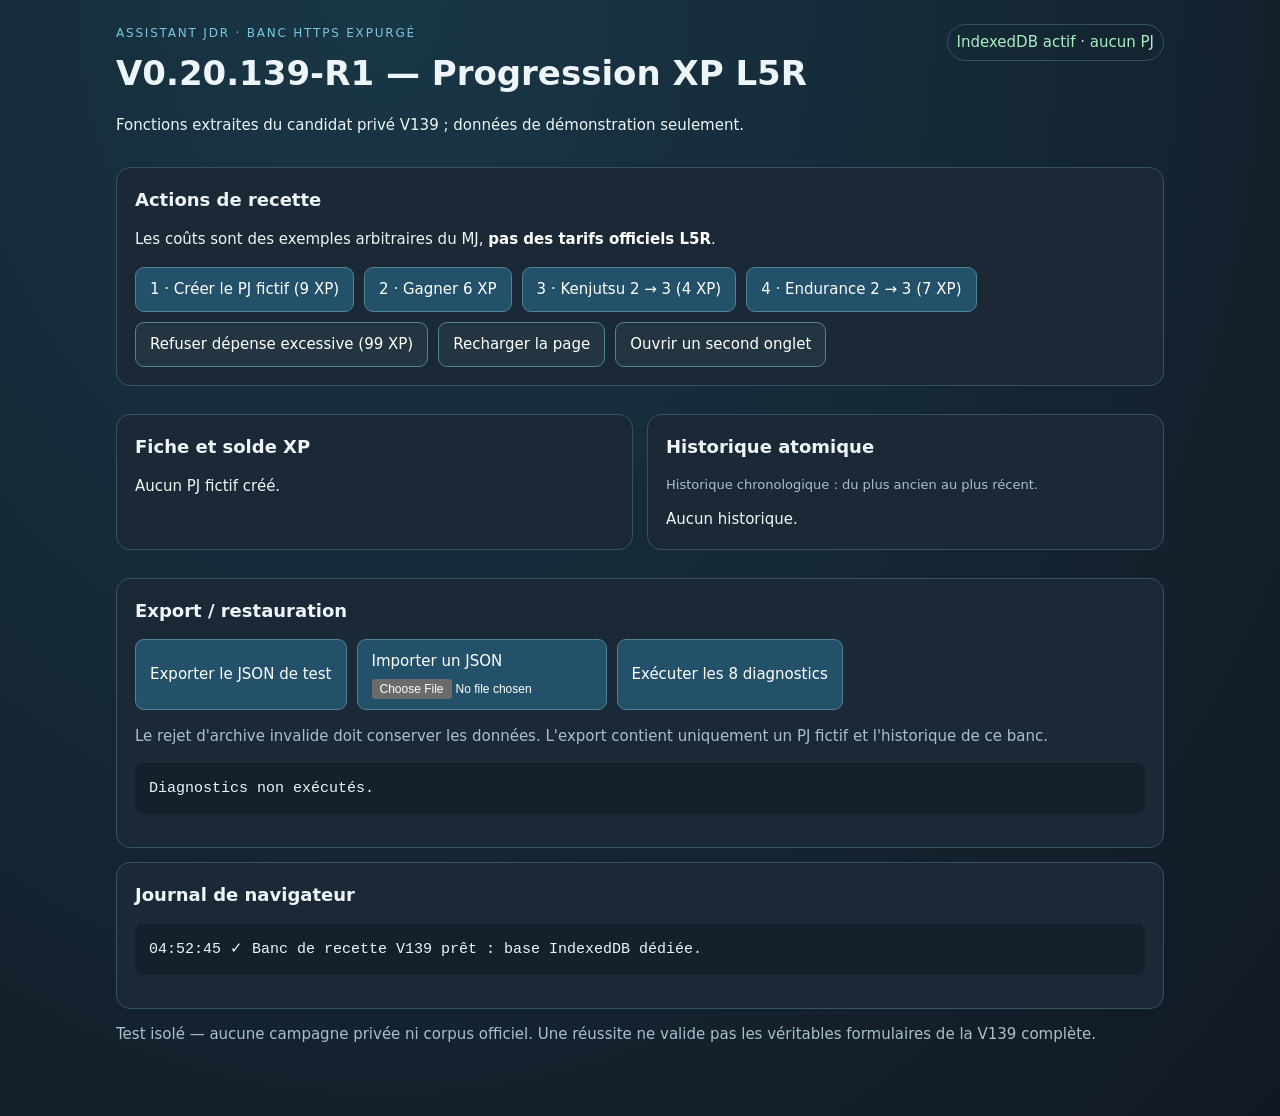
<file: recette-v139-r1/index.html>
<!doctype html><html lang="fr"><head><meta charset="utf-8"><meta name="viewport" content="width=device-width,initial-scale=1"><meta name="robots" content="noindex,nofollow,noarchive"><title>Assistant JDR — Recette XP L5R V139-R1</title><link rel="stylesheet" href="style.css"></head><body><main>
<header><div><div class="eyebrow">Assistant JDR · Banc HTTPS expurgé</div><h1>V0.20.139-R1 — Progression XP L5R</h1><p>Fonctions extraites du candidat privé V139 ; données de démonstration seulement.</p></div><span id="status" class="tag">Initialisation…</span></header>
<section class="panel"><h2>Actions de recette</h2><p>Les coûts sont des exemples arbitraires du MJ, <strong>pas des tarifs officiels L5R</strong>.</p>
<div class="buttons"><button id="init">1 · Créer le PJ fictif (9 XP)</button><button id="gain">2 · Gagner 6 XP</button><button id="skill">3 · Kenjutsu 2 → 3 (4 XP)</button><button id="trait">4 · Endurance 2 → 3 (7 XP)</button><button id="over" class="ghost">Refuser dépense excessive (99 XP)</button><button id="reload" class="ghost">Recharger la page</button><button id="tab" class="ghost">Ouvrir un second onglet</button></div>
</section>
<div class="grid"><section class="panel"><h2>Fiche et solde XP</h2><div id="character">Aucune fiche fictive créée.</div></section><section class="panel"><h2>Historique atomique</h2><p class="subtle">Historique chronologique : du plus ancien au plus récent.</p><div id="history">Aucun historique.</div></section></div>
<section class="panel"><h2>Export / restauration</h2><div class="buttons"><button id="export">Exporter le JSON de test</button><label class="file">Importer un JSON <input type="file" id="import" accept=".json,application/json"></label><button id="diag">Exécuter les 8 diagnostics</button></div><p class="hint">Le rejet d'archive invalide doit conserver les données. L'export contient uniquement un PJ fictif et l'historique de ce banc.</p><pre id="diagnostics">Diagnostics non exécutés.</pre></section>
<section class="panel"><h2>Journal de navigateur</h2><pre id="log" aria-live="polite"></pre></section>
<footer>Test isolé — aucune campagne privée ni corpus officiel. Une réussite ne valide pas les véritables formulaires de la V139 complète.</footer></main>
<script src="core-v139.js"></script><script src="app.js"></script></body></html>
</file>
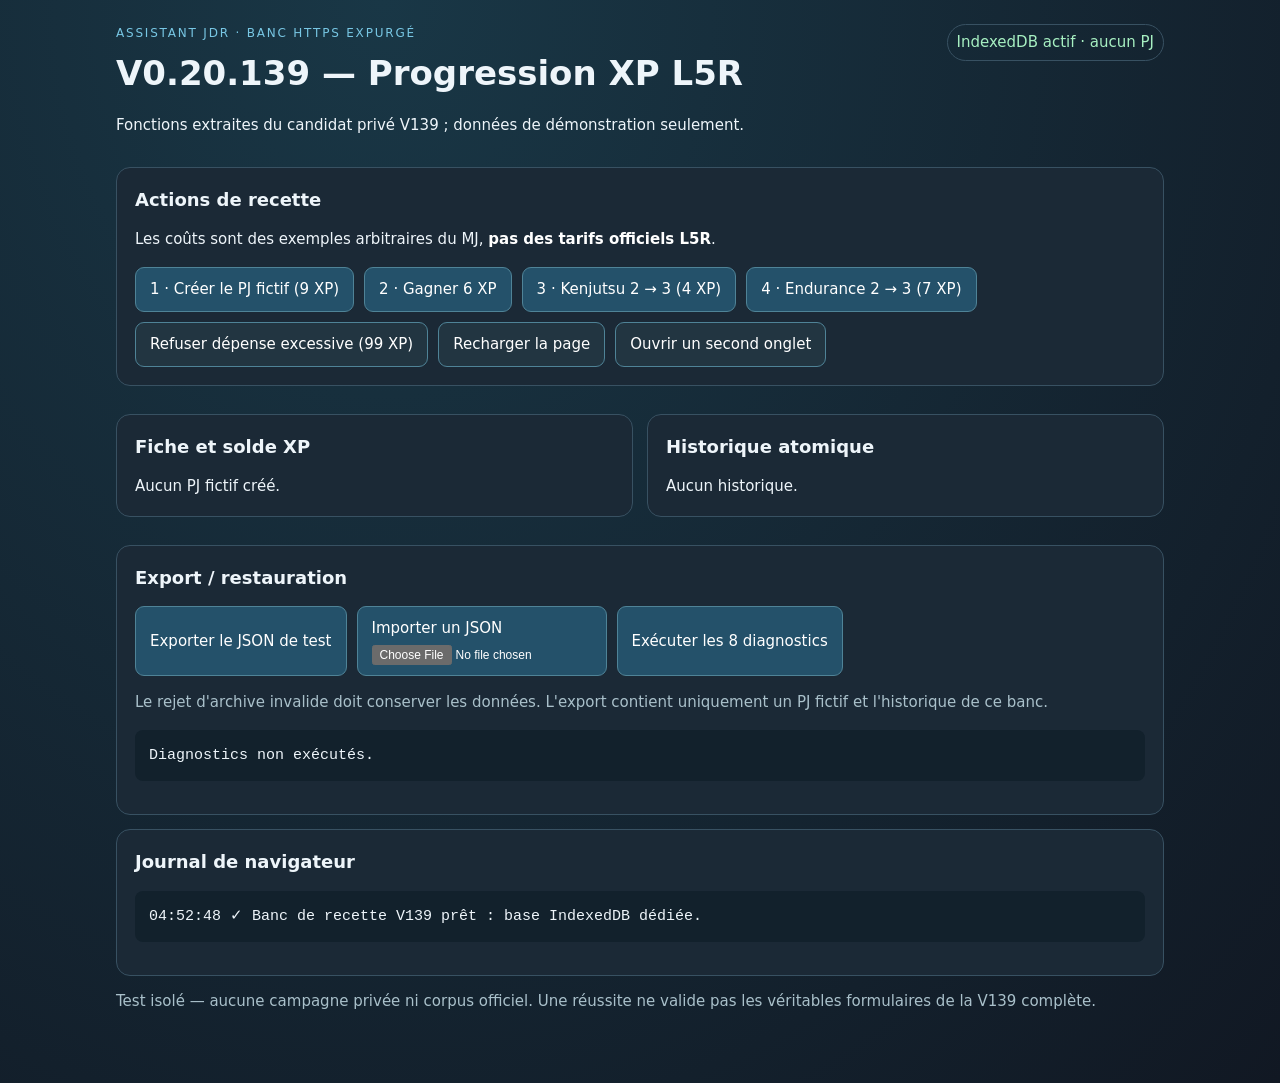
<file: recette-v139-xp/index.html>
<!doctype html><html lang="fr"><head><meta charset="utf-8"><meta name="viewport" content="width=device-width,initial-scale=1"><meta name="robots" content="noindex,nofollow,noarchive"><title>Assistant JDR — Recette XP L5R V139</title><link rel="stylesheet" href="style.css"></head><body><main>
<header><div><div class="eyebrow">Assistant JDR · Banc HTTPS expurgé</div><h1>V0.20.139 — Progression XP L5R</h1><p>Fonctions extraites du candidat privé V139 ; données de démonstration seulement.</p></div><span id="status" class="tag">Initialisation…</span></header>
<section class="panel"><h2>Actions de recette</h2><p>Les coûts sont des exemples arbitraires du MJ, <strong>pas des tarifs officiels L5R</strong>.</p>
<div class="buttons"><button id="init">1 · Créer le PJ fictif (9 XP)</button><button id="gain">2 · Gagner 6 XP</button><button id="skill">3 · Kenjutsu 2 → 3 (4 XP)</button><button id="trait">4 · Endurance 2 → 3 (7 XP)</button><button id="over" class="ghost">Refuser dépense excessive (99 XP)</button><button id="reload" class="ghost">Recharger la page</button><button id="tab" class="ghost">Ouvrir un second onglet</button></div>
</section>
<div class="grid"><section class="panel"><h2>Fiche et solde XP</h2><div id="character">Aucune fiche fictive créée.</div></section><section class="panel"><h2>Historique atomique</h2><div id="history">Aucun historique.</div></section></div>
<section class="panel"><h2>Export / restauration</h2><div class="buttons"><button id="export">Exporter le JSON de test</button><label class="file">Importer un JSON <input type="file" id="import" accept=".json,application/json"></label><button id="diag">Exécuter les 8 diagnostics</button></div><p class="hint">Le rejet d'archive invalide doit conserver les données. L'export contient uniquement un PJ fictif et l'historique de ce banc.</p><pre id="diagnostics">Diagnostics non exécutés.</pre></section>
<section class="panel"><h2>Journal de navigateur</h2><pre id="log" aria-live="polite"></pre></section>
<footer>Test isolé — aucune campagne privée ni corpus officiel. Une réussite ne valide pas les véritables formulaires de la V139 complète.</footer></main>
<script src="core-v139.js"></script><script src="app.js"></script></body></html>
</file>
<file: recette-v132-r1/style.css>
:root{color-scheme:dark;--bg:#0f1720;--panel:#182733;--panel2:#223545;--line:#365060;--ink:#f0f5fa;--muted:#aac0ce;--accent:#66b9d8;--accent2:#9dd4e6;--good:#89d5b4;--warn:#f3cb88;--bad:#ef9a9a}*{box-sizing:border-box}body{margin:0;font:15px/1.55 system-ui,-apple-system,"Segoe UI",sans-serif;color:var(--ink);background:radial-gradient(ellipse 75% 380px at 50% 0,#1d4151,transparent),var(--bg)}.shell{width:min(1120px,calc(100% - 30px));margin:auto}.top{background:#101d28a8;border-bottom:1px solid var(--line)}.head{display:flex;justify-content:space-between;gap:25px;align-items:center;padding:26px 0}.eyebrow{font-size:12px;text-transform:uppercase;letter-spacing:.12em;color:var(--accent2);font-weight:800}.version{color:var(--muted);margin-left:12px}h1{font-size:clamp(24px,3.5vw,38px);margin:8px 0 4px;line-height:1.2}h2{font-size:22px;margin:0}h3{margin:0 0 10px}p{margin:7px 0 11px}.muted,.head p,.sectiontop p{color:var(--muted)}.state{display:flex;gap:9px;background:var(--panel);padding:10px 14px;border:1px solid var(--line);border-radius:12px;align-items:center;min-width:240px}.state small{display:block;color:var(--muted)}.dot{width:12px;height:12px;flex-shrink:0;border-radius:50%;background:var(--warn)}.dot.ok{background:var(--good)}main{padding:22px 0}.warning{padding:16px 20px;border-left:4px solid var(--warn);background:#3f382a55;border-radius:6px;line-height:1.55}.tabs{display:flex;gap:7px;flex-wrap:wrap;margin:20px 0 13px}.tabs button{background:#1b2d3a}.tabs button.active{background:#2a5870;border-color:#73b0cb}.context{padding:13px 15px;background:var(--panel);border:1px solid var(--line);border-radius:10px;display:flex;gap:12px;align-items:center;flex-wrap:wrap;margin-bottom:16px}.context select{flex:1 1 220px;max-width:440px}.pill{border:1px solid var(--line);border-radius:50px;color:var(--accent2);font-size:12px;padding:5px 12px}.panel,.subpanel{background:var(--panel);border:1px solid var(--line);border-radius:12px;padding:20px}.panel{min-height:250px}.sectiontop{display:flex;justify-content:space-between;align-items:flex-start;gap:16px;flex-wrap:wrap;margin-bottom:17px}.buttons{display:flex;gap:8px;flex-wrap:wrap}button,.file-label{font:inherit;cursor:pointer;background:#31677e;color:#fff;border:1px solid #5e9fb9;padding:8px 13px;border-radius:8px;font-weight:650;display:inline-block}button:hover,.file-label:hover{filter:brightness(1.15)}button.secondary{background:#283d4c;border-color:#4a6675}button.danger{background:#683f47;border-color:#a56771}button:disabled{opacity:.45;cursor:default}.cards{display:grid;grid-template-columns:repeat(auto-fit,minmax(min(100%,290px),1fr));gap:13px}.entry{padding:17px;background:#213341;border:1px solid #3a5665;border-radius:10px;min-width:0}.entry.current{border-color:var(--accent);box-shadow:inset 3px 0 var(--accent)}.entry strong{font-size:17px}.entry p{color:var(--muted);white-space:pre-wrap;overflow-wrap:anywhere}.entry .tag{margin:5px 5px 5px 0}.tag{font-size:11px;border:1px solid #4c7082;border-radius:5px;padding:3px 7px;display:inline-block}.entry .actions{display:flex;gap:7px;flex-wrap:wrap;margin-top:14px}.actions button{font-size:12px;padding:7px 10px}.toolbar{display:flex;gap:12px;flex-wrap:wrap;margin-bottom:15px}.toolbar label{flex:1 1 190px;max-width:340px}.grid2{display:grid;grid-template-columns:1fr 1fr;gap:15px}.subpanel{background:var(--panel2);min-height:210px}.subpanel button{margin:8px 0}.testresults{margin:15px 0;border:1px dashed var(--line);padding:12px;border-radius:8px}.testresults div{margin:5px 0}.ok{color:var(--good)}.fail{color:var(--bad)}.flash{padding:11px 14px;background:#214736;border:1px solid #36735e;border-radius:7px;margin:12px 0}.flash.error{background:#532e31;border-color:#a05c62}pre{max-height:220px;overflow:auto;background:#0e1821;border:1px solid var(--line);border-radius:9px;padding:12px;white-space:pre-wrap;overflow-wrap:anywhere;color:var(--muted)}.footnote{font-size:13px;color:var(--muted);margin:17px 0}.sitefoot{font-size:12px;color:var(--muted);border-top:1px solid var(--line);padding:12px 0 30px}label{font-size:13px;color:var(--muted);font-weight:650;display:block}select,input,textarea{font:inherit;width:100%;background:#0d1a23;border:1px solid #557083;border-radius:7px;color:var(--ink);padding:9px;min-width:0;margin-top:4px}textarea{min-height:96px;resize:vertical}input[type=checkbox]{width:auto;margin:0}#importFile{margin-top:10px;max-width:390px}dialog{width:min(760px,96vw);max-height:92vh;overflow:auto;border:1px solid #5d879b;border-radius:14px;background:#162632;color:var(--ink);padding:23px;box-shadow:0 25px 80px #000b}dialog::backdrop{background:#000b}.modalhead{display:flex;justify-content:space-between;gap:12px;align-items:center;border-bottom:1px solid var(--line);padding-bottom:12px;margin-bottom:15px}.iconclose{padding:7px 12px;background:#283d4c}.formgrid{display:grid;grid-template-columns:1fr 1fr;gap:14px}.formgrid label.span2{grid-column:1/-1}.dialogfoot{display:flex;gap:8px;justify-content:flex-end;border-top:1px solid var(--line);padding-top:15px;margin-top:17px}.checklist{display:flex;flex-direction:column;max-height:150px;overflow:auto;gap:8px;border:1px solid var(--line);border-radius:7px;padding:10px}.checklist label{color:var(--ink)}.sheetbar{display:flex;gap:8px;flex-wrap:wrap;margin-bottom:15px}.keyvalues{display:grid;grid-template-columns:repeat(auto-fit,minmax(145px,1fr));gap:8px;margin:12px 0}.keyvalues div{background:var(--panel2);padding:10px;border:1px solid var(--line);border-radius:7px}.keyvalues span{display:block;font-size:12px;color:var(--muted)}.keyvalues strong{font-size:18px}.readonly{white-space:pre-wrap;overflow-wrap:anywhere}.combatrow{padding:12px;display:grid;grid-template-columns:minmax(145px,1fr) 100px 110px auto;gap:10px;align-items:center;border-top:1px solid var(--line)}.combatrow.active{background:#234c5e}.combatrow label{font-size:11px}.combatrow input{margin-top:0}.round{font-weight:800;color:var(--accent2);padding:10px 0}.inline{display:inline-block}.error{color:var(--bad)}.empty{color:var(--muted);padding:14px 0}@media(max-width:680px){.head,.sectiontop{flex-direction:column}.grid2,.formgrid{grid-template-columns:1fr}.formgrid label.span2{grid-column:auto}.combatrow{grid-template-columns:1fr 80px;gap:12px}.combatrow button{grid-column:1/-1}.head{padding:18px 0}.panel{padding:15px}}
</file>
<file: recette-v132-r2/style.css>
:root{color-scheme:dark;--bg:#0f1720;--panel:#182733;--panel2:#223545;--line:#365060;--ink:#f0f5fa;--muted:#aac0ce;--accent:#66b9d8;--accent2:#9dd4e6;--good:#89d5b4;--warn:#f3cb88;--bad:#ef9a9a}*{box-sizing:border-box}body{margin:0;font:15px/1.55 system-ui,-apple-system,"Segoe UI",sans-serif;color:var(--ink);background:radial-gradient(ellipse 75% 380px at 50% 0,#1d4151,transparent),var(--bg)}.shell{width:min(1120px,calc(100% - 30px));margin:auto}.top{background:#101d28a8;border-bottom:1px solid var(--line)}.head{display:flex;justify-content:space-between;gap:25px;align-items:center;padding:26px 0}.eyebrow{font-size:12px;text-transform:uppercase;letter-spacing:.12em;color:var(--accent2);font-weight:800}.version{color:var(--muted);margin-left:12px}h1{font-size:clamp(24px,3.5vw,38px);margin:8px 0 4px;line-height:1.2}h2{font-size:22px;margin:0}h3{margin:0 0 10px}p{margin:7px 0 11px}.muted,.head p,.sectiontop p{color:var(--muted)}.state{display:flex;gap:9px;background:var(--panel);padding:10px 14px;border:1px solid var(--line);border-radius:12px;align-items:center;min-width:240px}.state small{display:block;color:var(--muted)}.dot{width:12px;height:12px;flex-shrink:0;border-radius:50%;background:var(--warn)}.dot.ok{background:var(--good)}main{padding:22px 0}.warning{padding:16px 20px;border-left:4px solid var(--warn);background:#3f382a55;border-radius:6px;line-height:1.55}.tabs{display:flex;gap:7px;flex-wrap:wrap;margin:20px 0 13px}.tabs button{background:#1b2d3a}.tabs button.active{background:#2a5870;border-color:#73b0cb}.context{padding:13px 15px;background:var(--panel);border:1px solid var(--line);border-radius:10px;display:flex;gap:12px;align-items:center;flex-wrap:wrap;margin-bottom:16px}.context select{flex:1 1 220px;max-width:440px}.pill{border:1px solid var(--line);border-radius:50px;color:var(--accent2);font-size:12px;padding:5px 12px}.panel,.subpanel{background:var(--panel);border:1px solid var(--line);border-radius:12px;padding:20px}.panel{min-height:250px}.sectiontop{display:flex;justify-content:space-between;align-items:flex-start;gap:16px;flex-wrap:wrap;margin-bottom:17px}.buttons{display:flex;gap:8px;flex-wrap:wrap}button,.file-label{font:inherit;cursor:pointer;background:#31677e;color:#fff;border:1px solid #5e9fb9;padding:8px 13px;border-radius:8px;font-weight:650;display:inline-block}button:hover,.file-label:hover{filter:brightness(1.15)}button.secondary{background:#283d4c;border-color:#4a6675}button.danger{background:#683f47;border-color:#a56771}button:disabled{opacity:.45;cursor:default}.cards{display:grid;grid-template-columns:repeat(auto-fit,minmax(min(100%,290px),1fr));gap:13px}.entry{padding:17px;background:#213341;border:1px solid #3a5665;border-radius:10px;min-width:0}.entry.current{border-color:var(--accent);box-shadow:inset 3px 0 var(--accent)}.entry strong{font-size:17px}.entry p{color:var(--muted);white-space:pre-wrap;overflow-wrap:anywhere}.entry .tag{margin:5px 5px 5px 0}.tag{font-size:11px;border:1px solid #4c7082;border-radius:5px;padding:3px 7px;display:inline-block}.entry .actions{display:flex;gap:7px;flex-wrap:wrap;margin-top:14px}.actions button{font-size:12px;padding:7px 10px}.toolbar{display:flex;gap:12px;flex-wrap:wrap;margin-bottom:15px}.toolbar label{flex:1 1 190px;max-width:340px}.grid2{display:grid;grid-template-columns:1fr 1fr;gap:15px}.subpanel{background:var(--panel2);min-height:210px}.subpanel button{margin:8px 0}.testresults{margin:15px 0;border:1px dashed var(--line);padding:12px;border-radius:8px}.testresults div{margin:5px 0}.ok{color:var(--good)}.fail{color:var(--bad)}.flash{padding:11px 14px;background:#214736;border:1px solid #36735e;border-radius:7px;margin:12px 0}.flash.error{background:#532e31;border-color:#a05c62}pre{max-height:220px;overflow:auto;background:#0e1821;border:1px solid var(--line);border-radius:9px;padding:12px;white-space:pre-wrap;overflow-wrap:anywhere;color:var(--muted)}.footnote{font-size:13px;color:var(--muted);margin:17px 0}.sitefoot{font-size:12px;color:var(--muted);border-top:1px solid var(--line);padding:12px 0 30px}label{font-size:13px;color:var(--muted);font-weight:650;display:block}select,input,textarea{font:inherit;width:100%;background:#0d1a23;border:1px solid #557083;border-radius:7px;color:var(--ink);padding:9px;min-width:0;margin-top:4px}textarea{min-height:96px;resize:vertical}input[type=checkbox]{width:auto;margin:0}#importFile{margin-top:10px;max-width:390px}dialog{width:min(760px,96vw);max-height:92vh;overflow:auto;border:1px solid #5d879b;border-radius:14px;background:#162632;color:var(--ink);padding:23px;box-shadow:0 25px 80px #000b}dialog::backdrop{background:#000b}.modalhead{display:flex;justify-content:space-between;gap:12px;align-items:center;border-bottom:1px solid var(--line);padding-bottom:12px;margin-bottom:15px}.iconclose{padding:7px 12px;background:#283d4c}.formgrid{display:grid;grid-template-columns:1fr 1fr;gap:14px}.formgrid label.span2{grid-column:1/-1}.dialogfoot{display:flex;gap:8px;justify-content:flex-end;border-top:1px solid var(--line);padding-top:15px;margin-top:17px}.checklist{display:flex;flex-direction:column;max-height:150px;overflow:auto;gap:8px;border:1px solid var(--line);border-radius:7px;padding:10px}.checklist label{color:var(--ink)}.sheetbar{display:flex;gap:8px;flex-wrap:wrap;margin-bottom:15px}.keyvalues{display:grid;grid-template-columns:repeat(auto-fit,minmax(145px,1fr));gap:8px;margin:12px 0}.keyvalues div{background:var(--panel2);padding:10px;border:1px solid var(--line);border-radius:7px}.keyvalues span{display:block;font-size:12px;color:var(--muted)}.keyvalues strong{font-size:18px}.readonly{white-space:pre-wrap;overflow-wrap:anywhere}.combatrow{padding:12px;display:grid;grid-template-columns:minmax(145px,1fr) 100px 110px auto;gap:10px;align-items:center;border-top:1px solid var(--line)}.combatrow.active{background:#234c5e}.combatrow label{font-size:11px}.combatrow input{margin-top:0}.round{font-weight:800;color:var(--accent2);padding:10px 0}.inline{display:inline-block}.error{color:var(--bad)}.empty{color:var(--muted);padding:14px 0}@media(max-width:680px){.head,.sectiontop{flex-direction:column}.grid2,.formgrid{grid-template-columns:1fr}.formgrid label.span2{grid-column:auto}.combatrow{grid-template-columns:1fr 80px;gap:12px}.combatrow button{grid-column:1/-1}.head{padding:18px 0}.panel{padding:15px}}
</file>
<file: recette-v132/style.css>
:root{color-scheme:dark;--bg:#0f1720;--panel:#182733;--panel2:#223545;--line:#365060;--ink:#f0f5fa;--muted:#aac0ce;--accent:#66b9d8;--accent2:#9dd4e6;--good:#89d5b4;--warn:#f3cb88;--bad:#ef9a9a}*{box-sizing:border-box}body{margin:0;font:15px/1.55 system-ui,-apple-system,"Segoe UI",sans-serif;color:var(--ink);background:radial-gradient(ellipse 75% 380px at 50% 0,#1d4151,transparent),var(--bg)}.shell{width:min(1120px,calc(100% - 30px));margin:auto}.top{background:#101d28a8;border-bottom:1px solid var(--line)}.head{display:flex;justify-content:space-between;gap:25px;align-items:center;padding:26px 0}.eyebrow{font-size:12px;text-transform:uppercase;letter-spacing:.12em;color:var(--accent2);font-weight:800}.version{color:var(--muted);margin-left:12px}h1{font-size:clamp(24px,3.5vw,38px);margin:8px 0 4px;line-height:1.2}h2{font-size:22px;margin:0}h3{margin:0 0 10px}p{margin:7px 0 11px}.muted,.head p,.sectiontop p{color:var(--muted)}.state{display:flex;gap:9px;background:var(--panel);padding:10px 14px;border:1px solid var(--line);border-radius:12px;align-items:center;min-width:240px}.state small{display:block;color:var(--muted)}.dot{width:12px;height:12px;flex-shrink:0;border-radius:50%;background:var(--warn)}.dot.ok{background:var(--good)}main{padding:22px 0}.warning{padding:16px 20px;border-left:4px solid var(--warn);background:#3f382a55;border-radius:6px;line-height:1.55}.tabs{display:flex;gap:7px;flex-wrap:wrap;margin:20px 0 13px}.tabs button{background:#1b2d3a}.tabs button.active{background:#2a5870;border-color:#73b0cb}.context{padding:13px 15px;background:var(--panel);border:1px solid var(--line);border-radius:10px;display:flex;gap:12px;align-items:center;flex-wrap:wrap;margin-bottom:16px}.context select{flex:1 1 220px;max-width:440px}.pill{border:1px solid var(--line);border-radius:50px;color:var(--accent2);font-size:12px;padding:5px 12px}.panel,.subpanel{background:var(--panel);border:1px solid var(--line);border-radius:12px;padding:20px}.panel{min-height:250px}.sectiontop{display:flex;justify-content:space-between;align-items:flex-start;gap:16px;flex-wrap:wrap;margin-bottom:17px}.buttons{display:flex;gap:8px;flex-wrap:wrap}button,.file-label{font:inherit;cursor:pointer;background:#31677e;color:#fff;border:1px solid #5e9fb9;padding:8px 13px;border-radius:8px;font-weight:650;display:inline-block}button:hover,.file-label:hover{filter:brightness(1.15)}button.secondary{background:#283d4c;border-color:#4a6675}button.danger{background:#683f47;border-color:#a56771}button:disabled{opacity:.45;cursor:default}.cards{display:grid;grid-template-columns:repeat(auto-fit,minmax(min(100%,290px),1fr));gap:13px}.entry{padding:17px;background:#213341;border:1px solid #3a5665;border-radius:10px;min-width:0}.entry.current{border-color:var(--accent);box-shadow:inset 3px 0 var(--accent)}.entry strong{font-size:17px}.entry p{color:var(--muted);white-space:pre-wrap;overflow-wrap:anywhere}.entry .tag{margin:5px 5px 5px 0}.tag{font-size:11px;border:1px solid #4c7082;border-radius:5px;padding:3px 7px;display:inline-block}.entry .actions{display:flex;gap:7px;flex-wrap:wrap;margin-top:14px}.actions button{font-size:12px;padding:7px 10px}.toolbar{display:flex;gap:12px;flex-wrap:wrap;margin-bottom:15px}.toolbar label{flex:1 1 190px;max-width:340px}.grid2{display:grid;grid-template-columns:1fr 1fr;gap:15px}.subpanel{background:var(--panel2);min-height:210px}.subpanel button{margin:8px 0}.testresults{margin:15px 0;border:1px dashed var(--line);padding:12px;border-radius:8px}.testresults div{margin:5px 0}.ok{color:var(--good)}.fail{color:var(--bad)}.flash{padding:11px 14px;background:#214736;border:1px solid #36735e;border-radius:7px;margin:12px 0}.flash.error{background:#532e31;border-color:#a05c62}pre{max-height:220px;overflow:auto;background:#0e1821;border:1px solid var(--line);border-radius:9px;padding:12px;white-space:pre-wrap;overflow-wrap:anywhere;color:var(--muted)}.footnote{font-size:13px;color:var(--muted);margin:17px 0}.sitefoot{font-size:12px;color:var(--muted);border-top:1px solid var(--line);padding:12px 0 30px}label{font-size:13px;color:var(--muted);font-weight:650;display:block}select,input,textarea{font:inherit;width:100%;background:#0d1a23;border:1px solid #557083;border-radius:7px;color:var(--ink);padding:9px;min-width:0;margin-top:4px}textarea{min-height:96px;resize:vertical}input[type=checkbox]{width:auto;margin:0}#importFile{margin-top:10px;max-width:390px}dialog{width:min(760px,96vw);max-height:92vh;overflow:auto;border:1px solid #5d879b;border-radius:14px;background:#162632;color:var(--ink);padding:23px;box-shadow:0 25px 80px #000b}dialog::backdrop{background:#000b}.modalhead{display:flex;justify-content:space-between;gap:12px;align-items:center;border-bottom:1px solid var(--line);padding-bottom:12px;margin-bottom:15px}.iconclose{padding:7px 12px;background:#283d4c}.formgrid{display:grid;grid-template-columns:1fr 1fr;gap:14px}.formgrid label.span2{grid-column:1/-1}.dialogfoot{display:flex;gap:8px;justify-content:flex-end;border-top:1px solid var(--line);padding-top:15px;margin-top:17px}.checklist{display:flex;flex-direction:column;max-height:150px;overflow:auto;gap:8px;border:1px solid var(--line);border-radius:7px;padding:10px}.checklist label{color:var(--ink)}.sheetbar{display:flex;gap:8px;flex-wrap:wrap;margin-bottom:15px}.keyvalues{display:grid;grid-template-columns:repeat(auto-fit,minmax(145px,1fr));gap:8px;margin:12px 0}.keyvalues div{background:var(--panel2);padding:10px;border:1px solid var(--line);border-radius:7px}.keyvalues span{display:block;font-size:12px;color:var(--muted)}.keyvalues strong{font-size:18px}.readonly{white-space:pre-wrap;overflow-wrap:anywhere}.combatrow{padding:12px;display:grid;grid-template-columns:minmax(145px,1fr) 100px 110px auto;gap:10px;align-items:center;border-top:1px solid var(--line)}.combatrow.active{background:#234c5e}.combatrow label{font-size:11px}.combatrow input{margin-top:0}.round{font-weight:800;color:var(--accent2);padding:10px 0}.inline{display:inline-block}.error{color:var(--bad)}.empty{color:var(--muted);padding:14px 0}@media(max-width:680px){.head,.sectiontop{flex-direction:column}.grid2,.formgrid{grid-template-columns:1fr}.formgrid label.span2{grid-column:auto}.combatrow{grid-template-columns:1fr 80px;gap:12px}.combatrow button{grid-column:1/-1}.head{padding:18px 0}.panel{padding:15px}}
</file>
<file: recette-v136-sorts/style.css>
:root{color-scheme:dark;font-family:system-ui,-apple-system,Segoe UI,sans-serif;background:#101b26;color:#eef4f8;line-height:1.55}*{box-sizing:border-box}body{margin:0;background:radial-gradient(ellipse at 20% 0%,#203a4c,#101b26 62%)}main{max-width:1120px;margin:auto;padding:24px 20px 60px}header{display:flex;align-items:flex-start;justify-content:space-between;gap:20px;margin-bottom:20px}h1{margin:5px 0;font-size:clamp(1.5rem,3vw,2.2rem)}h2{font-size:1.1rem;margin:0 0 9px}h3{font-size:1rem}p{margin:10px 0}.eyebrow{color:#83cce6;letter-spacing:.12em}.muted{color:#abbccc}.notice,.panel{background:#1b2b39;border:1px solid #334b59;border-radius:12px;padding:20px;margin:12px 0}.notice{border-color:#667c60}.grid{display:grid;grid-template-columns:repeat(2,minmax(0,1fr));gap:16px}.actions{display:flex;gap:9px;flex-wrap:wrap;margin-top:12px}button,.filebutton{background:#2a6077;border:1px solid #5789a1;color:white;font:600 0.95rem system-ui;border-radius:7px;padding:10px 12px;cursor:pointer}button.secondary{background:#293e4d;border-color:#4a6070}button:focus-visible,.filebutton:focus-visible,input:focus-visible{outline:3px solid #a9dfef;outline-offset:2px}button:disabled{opacity:.6}label{display:block;font-weight:650;margin:9px 0 4px}input:not([type=file]){display:block;width:100%;background:#101d29;border:1px solid #587181;border-radius:6px;color:#fff;padding:10px;font:inherit}input[type=file]{width:1px;height:1px;opacity:0;position:absolute}.checks{background:#111f2b;padding:10px;border-radius:8px;max-height:320px;overflow:auto}.checks label{display:flex;gap:9px;align-items:start;font-size:.95rem;cursor:pointer;font-weight:500}.checks input{margin:5px 0 0;flex-shrink:0;accent-color:#77d5e4}.warning{white-space:pre-wrap;color:#ffd48f}.status{border:1px solid #536d7a;background:#244354;padding:8px 12px;border-radius:30px;white-space:nowrap;font-size:.86rem}.results{white-space:pre-wrap;overflow-wrap:anywhere;font:13px/1.55 ui-monospace,Consolas,monospace;background:#101b25;color:#dae7ed;border-radius:7px;padding:12px;max-height:380px;overflow:auto}#log{font:13px/1.6 ui-monospace,Consolas,monospace;max-height:220px;overflow:auto}.error{color:#ffb0a0}.ok{color:#9ee4ba}footer{margin-top:25px;color:#94aabb;font-size:.83rem}@media(max-width:780px){.grid{grid-template-columns:1fr}header{flex-direction:column}}
</file>
<file: recette-v137-tatouages/style.css>
:root{color-scheme:dark;--bg:#101722;--panel:#192631;--border:#304452;--fg:#edf4f7;--muted:#aabdc7;--accent:#72bfda;--green:#8adeb0;--yellow:#f6ce86}*{box-sizing:border-box}body{background:radial-gradient(ellipse 80% 55% at 35% 0%,#163849,var(--bg));color:var(--fg);font:15px/1.54 system-ui,-apple-system,"Segoe UI",sans-serif;margin:0}main{max-width:1120px;margin:auto;padding:25px 18px 55px}header.hero{display:flex;align-items:start;justify-content:space-between;gap:18px;flex-wrap:wrap;margin:0 0 24px}.eyebrow{color:var(--accent);letter-spacing:.16em;font-size:12px;font-weight:700;margin:0}h1{font-size:clamp(26px,3.3vw,39px);line-height:1.2;margin:5px 0}h2{font-size:20px;margin:0 0 12px}h3{font-size:16px;margin:18px 0 8px}.version{display:inline-block;border:1px solid var(--border);font-size:13px;vertical-align:middle;padding:4px 9px;border-radius:20px;color:var(--accent)}.muted{color:var(--muted)}.status{color:var(--accent);border:1px solid var(--border);background:var(--panel);padding:8px 12px;border-radius:22px;white-space:nowrap}.status.success{color:var(--green)}.status.fail{color:var(--yellow)}.notice,.panel{background:var(--panel);border:1px solid var(--border);border-radius:13px;padding:19px;margin:0 0 16px;box-shadow:0 8px 28px #0002}.notice{background:#1c2934}p{margin:6px 0 12px}.grid{display:grid;grid-template-columns:repeat(2,minmax(0,1fr));gap:16px;margin-top:18px}.grid>.panel{margin:0;min-width:0}.buttons{display:flex;flex-wrap:wrap;gap:9px;margin:15px 0}button,.filebutton{display:inline-block;background:#31718b;color:#fff;border:1px solid #6091a5;border-radius:8px;padding:10px 13px;font:inherit;font-weight:650;cursor:pointer}button:hover,.filebutton:hover{background:#3c819a}.secondary{background:#253e4f}button:disabled{opacity:.6;cursor:not-allowed}input[type=text],select{width:100%;background:#0f1b25;color:var(--fg);border:1px solid #466271;border-radius:7px;padding:10px;font:inherit;margin:4px 0 11px}input[type=file]{position:absolute;left:-9999px}.checks{display:grid;gap:8px;max-height:350px;overflow:auto}.check{display:flex;align-items:start;gap:10px;border:1px solid var(--border);background:#12222d;padding:10px;border-radius:7px;cursor:pointer}.check input{margin:4px 0 0;flex:none;accent-color:#73c7e7}.check .detail{display:block;color:var(--yellow);font-size:12px}.warning{color:var(--yellow);min-height:20px}.results{white-space:pre-wrap;overflow-wrap:anywhere;padding:14px;background:#0d1922;border:1px solid #304452;border-radius:8px;max-height:430px;overflow-y:auto;font:12px/1.5 ui-monospace,Consolas,monospace}.results.ok{border-color:#497c60}.results.bad{border-color:#8b594b}#log{min-height:40px;max-height:220px;overflow:auto;font-size:13px}#log>div{padding:5px 2px;border-bottom:1px solid #304452}#log .bad{color:var(--yellow)}footer{color:var(--muted);font-size:12px;margin-top:20px}@media(max-width:740px){.grid{grid-template-columns:1fr}main{padding:16px 12px 40px}}
</file>
<file: recette-v139-r1/style.css>
:root{color-scheme:dark;--bg:#111823;--panel:#1b2936;--line:#385162;--text:#eef5fa;--muted:#a9c0ca;--accent:#78c7e4}*{box-sizing:border-box}body{margin:0;background:radial-gradient(ellipse at 30% 0%,#193746,var(--bg));color:var(--text);font:15px/1.55 system-ui,sans-serif}main{max-width:1080px;margin:auto;padding:24px 16px 70px}header{display:flex;justify-content:space-between;gap:18px;align-items:start}h1{margin:4px 0;font-size:clamp(22px,4vw,34px)}h2{font-size:18px;margin:0 0 14px}.eyebrow{text-transform:uppercase;letter-spacing:.15em;color:var(--accent);font-size:12px}.panel{background:var(--panel);border:1px solid var(--line);border-radius:14px;padding:18px;margin:14px 0}.grid{display:grid;grid-template-columns:repeat(2,minmax(0,1fr));gap:14px}.buttons{display:flex;flex-wrap:wrap;gap:10px}button,.file{background:#24516a;border:1px solid #4f8397;color:white;border-radius:9px;padding:10px 14px;cursor:pointer;font:inherit}.ghost{background:#223541}.file input{display:block;max-width:220px;font-size:12px;margin-top:5px}.tag{border:1px solid var(--line);padding:6px 9px;border-radius:30px;white-space:nowrap}.tag.ok{color:#a7f0c2}.tag.err{color:#ffd78b}.hint,.subtle,footer{color:var(--muted)}.subtle{font-size:13px}pre{white-space:pre-wrap;word-break:break-word;background:#12212c;padding:14px;border-radius:8px;max-height:300px;overflow:auto}ul{padding-left:22px}li{margin:7px 0}.entry{border-top:1px solid #3a5364;margin-top:9px;padding-top:9px}strong{color:white}@media(max-width:700px){.grid{grid-template-columns:1fr}header{display:block}}
</file>
<file: recette-v139-xp/style.css>
:root{color-scheme:dark;--bg:#111823;--panel:#1b2936;--line:#385162;--text:#eef5fa;--muted:#a9c0ca;--accent:#78c7e4}*{box-sizing:border-box}body{margin:0;background:radial-gradient(ellipse at 30% 0%,#193746,var(--bg));color:var(--text);font:15px/1.55 system-ui,sans-serif}main{max-width:1080px;margin:auto;padding:24px 16px 70px}header{display:flex;justify-content:space-between;gap:18px;align-items:start}h1{margin:4px 0;font-size:clamp(22px,4vw,34px)}h2{font-size:18px;margin:0 0 14px}.eyebrow{text-transform:uppercase;letter-spacing:.15em;color:var(--accent);font-size:12px}.panel{background:var(--panel);border:1px solid var(--line);border-radius:14px;padding:18px;margin:14px 0}.grid{display:grid;grid-template-columns:repeat(2,minmax(0,1fr));gap:14px}.buttons{display:flex;flex-wrap:wrap;gap:10px}button,.file{background:#24516a;border:1px solid #4f8397;color:white;border-radius:9px;padding:10px 14px;cursor:pointer;font:inherit}.ghost{background:#223541}.file input{display:block;max-width:220px;font-size:12px;margin-top:5px}.tag{border:1px solid var(--line);padding:6px 9px;border-radius:30px;white-space:nowrap}.tag.ok{color:#a7f0c2}.tag.err{color:#ffd78b}.hint,.subtle,footer{color:var(--muted)}.subtle{font-size:13px}pre{white-space:pre-wrap;word-break:break-word;background:#12212c;padding:14px;border-radius:8px;max-height:300px;overflow:auto}ul{padding-left:22px}li{margin:7px 0}.entry{border-top:1px solid #3a5364;margin-top:9px;padding-top:9px}strong{color:white}@media(max-width:700px){.grid{grid-template-columns:1fr}header{display:block}}
</file>
